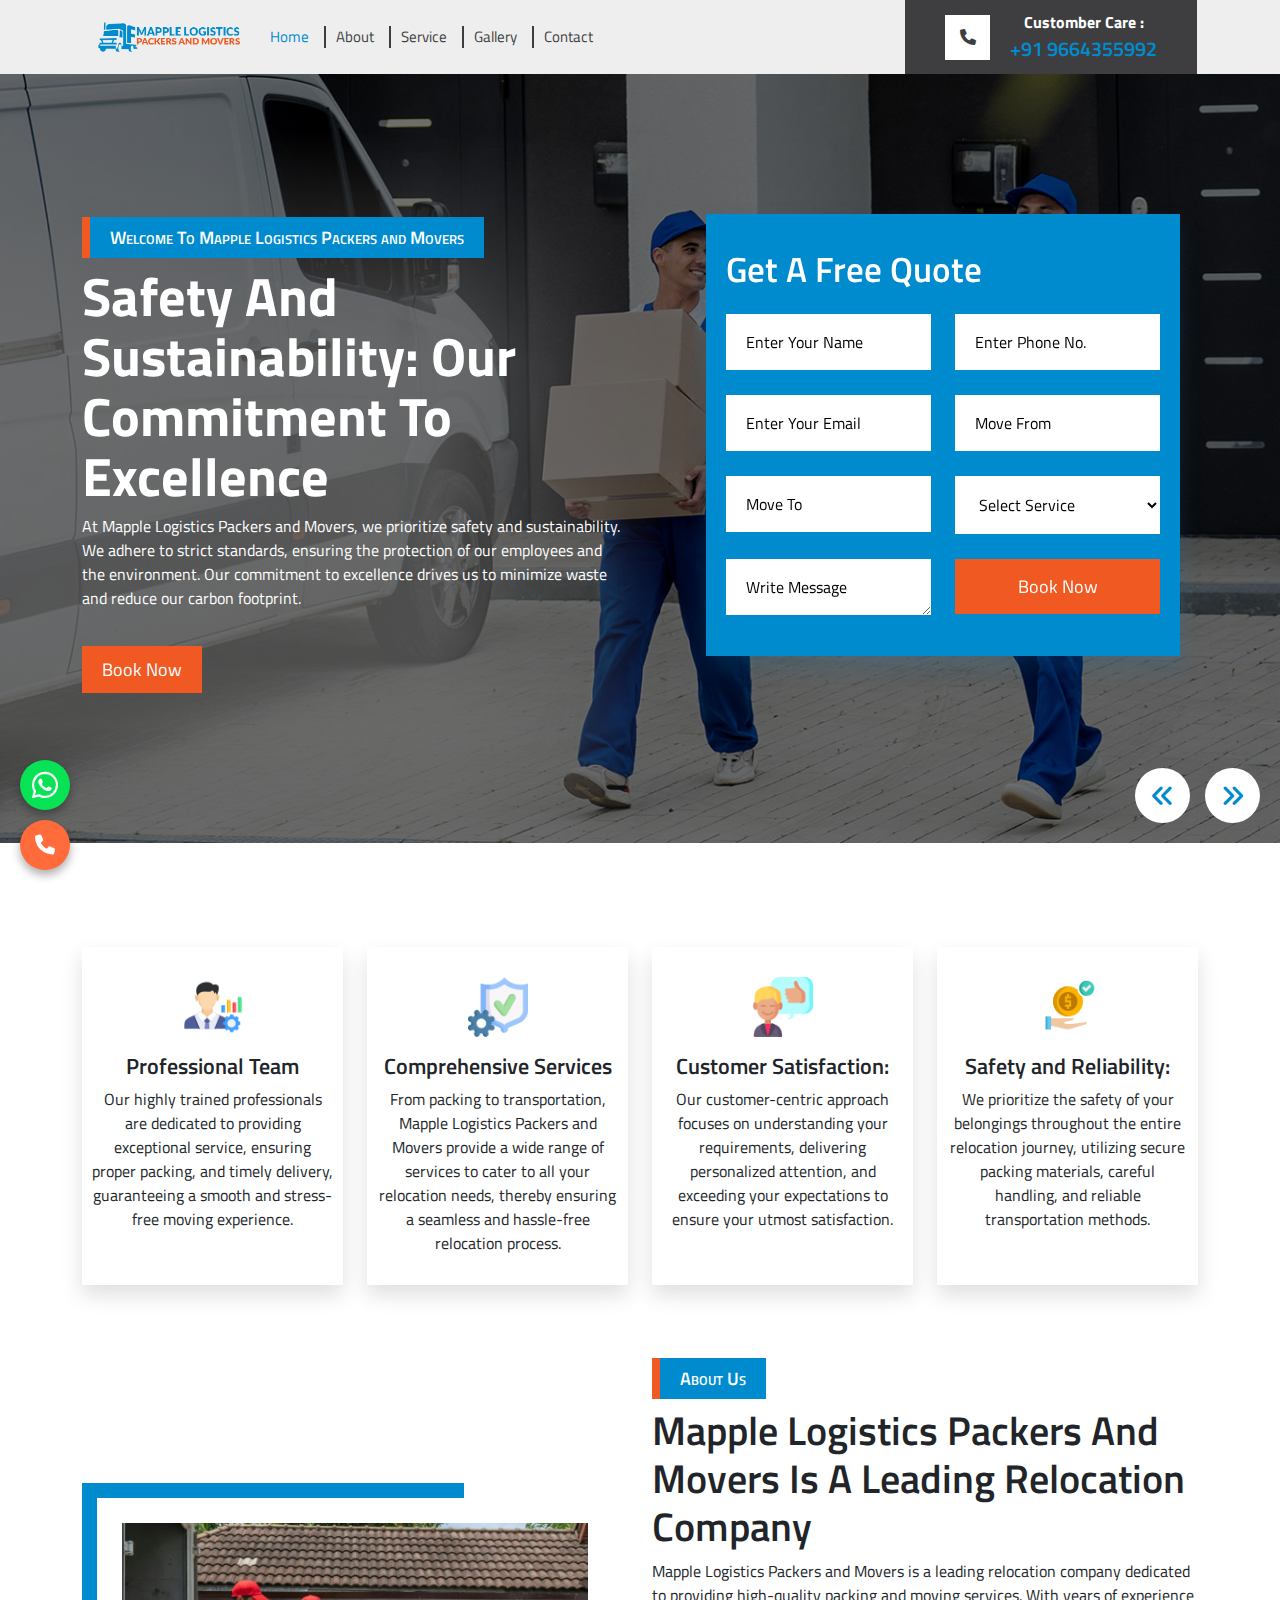
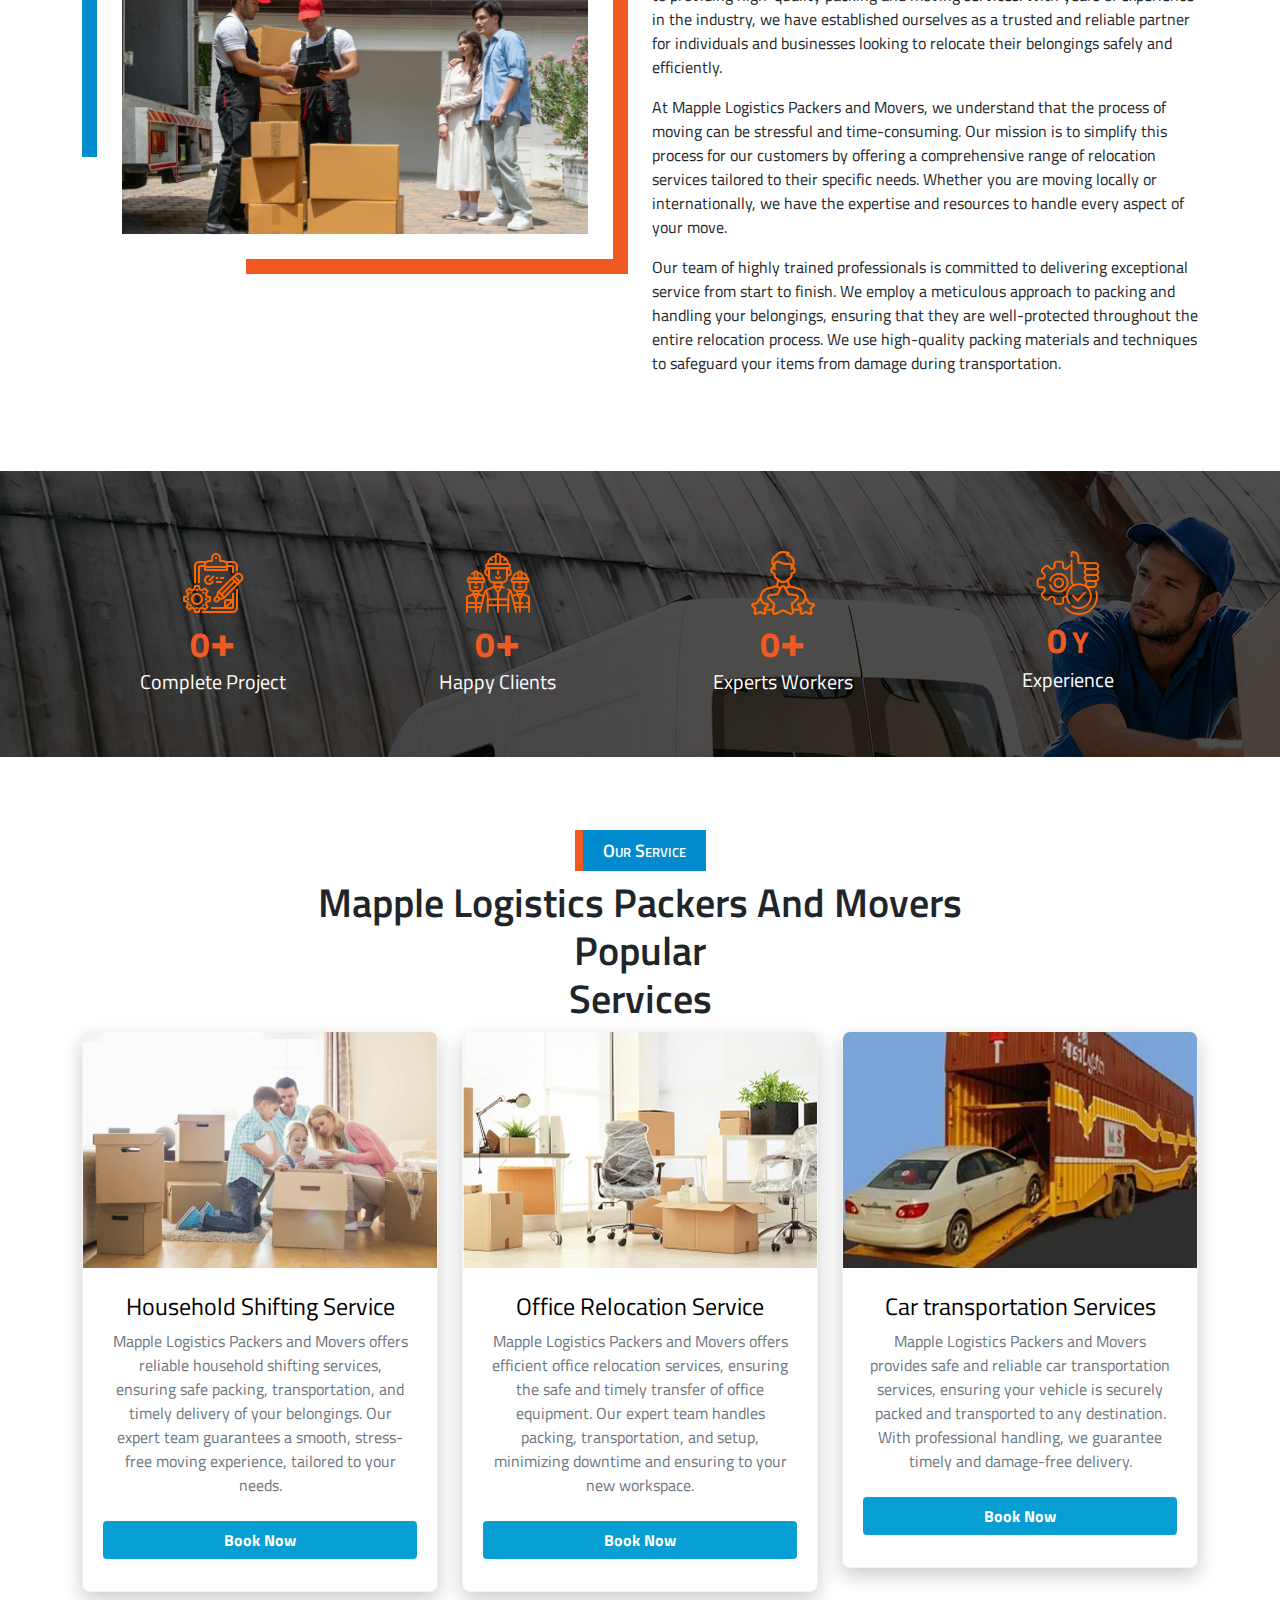
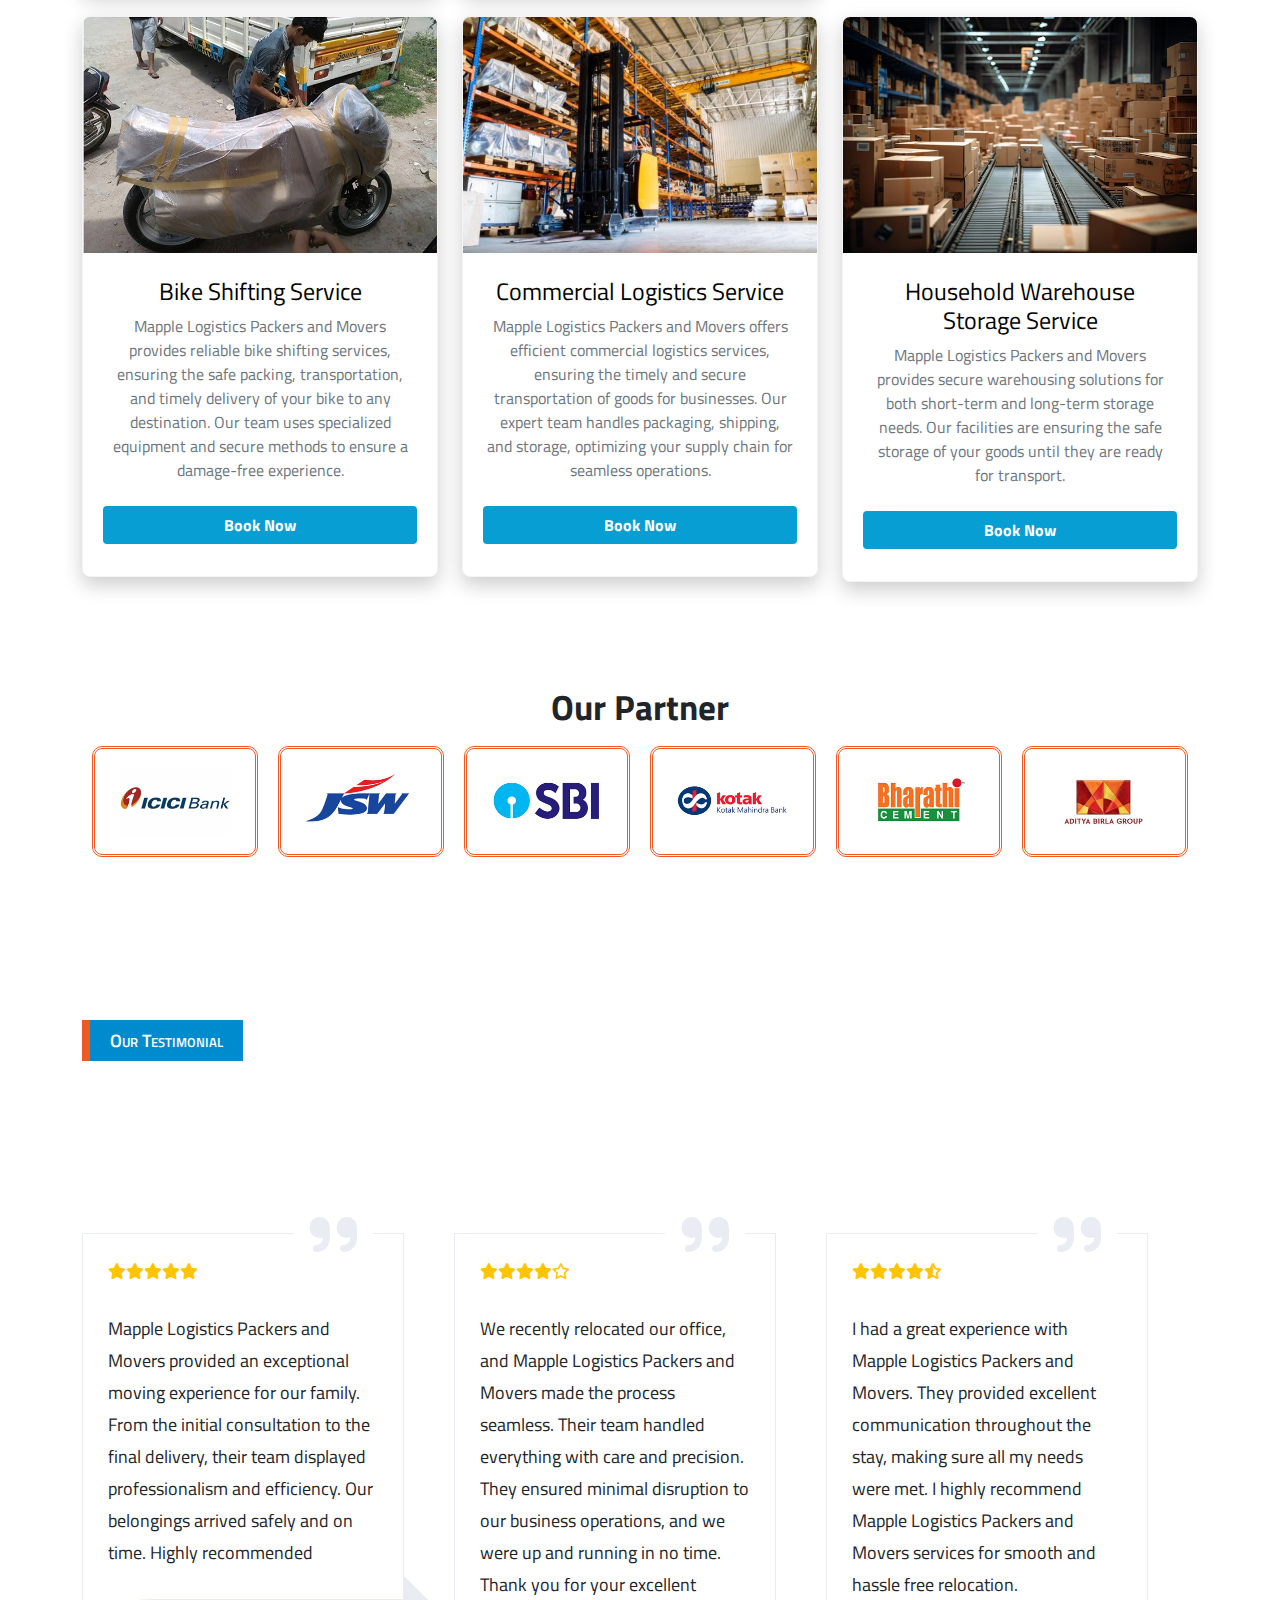
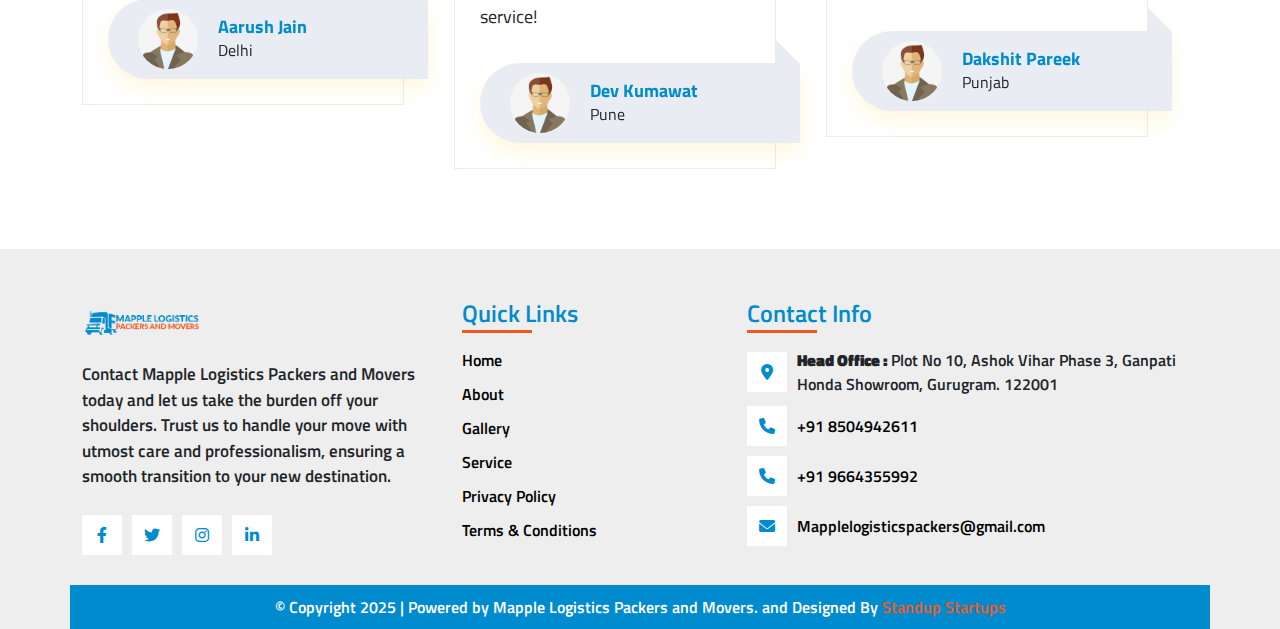
<file: index.html>
<!DOCTYPE html>
<html lang="en">
<head>
    <meta charset="UTF-8">
    <meta name="viewport" content="width=device-width, initial-scale=1.0">
    <link rel="stylesheet" href="assets/css/all.min.css">
    <link rel="stylesheet" href="assets/css/bootstrap.css">
    <link rel="stylesheet" href="assets/css/slick.css">
    <link rel="preconnect" href="https://fonts.googleapis.com">
    <link rel="preconnect" href="https://fonts.gstatic.com" crossorigin>
    <link href="https://fonts.googleapis.com/css2?family=Titillium+Web:wght@200;300;400;600;700;900&display=swap" rel="stylesheet">
    <link rel="stylesheet" href="assets/css/style.css">
    <title>Mapple Logistics Packers and Movers</title>
</head>
<body>
    
    <!-- ===header-section-start=== -->

    <header>
        <div class="menu">
            <div class="container">
                <nav class="navbar navbar-expand-lg navbar-light ">
                    <div class="container-fluid">
                        <a class="navbar-brand" href="index.html"><img src="assets/images/logo.png" alt=""></a>
                        <button class="navbar-toggler" type="button" data-bs-toggle="collapse"
                            data-bs-target="#navbarSupportedContent" aria-controls="navbarSupportedContent"
                            aria-expanded="false" aria-label="Toggle navigation">
                            <span class="navbar-toggler-icon"></span>
                        </button>
                        <div class="collapse navbar-collapse  " id="navbarSupportedContent">
                            <ul class="navbar-nav me-auto mb-2 mb-lg-0">
                                <li class="nav-item">
                                    <a class="nav-link active" aria-current="page" href="index.html">Home</a>
                                </li>
                                <li class="nav-item">
                                    <a class="nav-link" href="about.html">About</a>
                                </li>
                                <li class="nav-item">
                                    <a class="nav-link" href="service.html"> Service</a>
                                </li>
                             
                                <li class="nav-item">
                                    <a class="nav-link" href="gallery.html"> Gallery</a>
                                </li>
                                <li class="nav-item">
                                    <a class="nav-link" href="contact.html">Contact</a>
                                </li>
                            </ul>
                            <div class="book">
                                <a href="tel:+91 9664355992"><i class="fa-solid fa-phone"></i>
                                    <div class="tell">
                                        <b>Customber Care : </b><br>
                                        <span>+91 9664355992</span>
                                    </div>
                                </a>
                            </div>
                        </div>
                    </div>
                </nav>
            </div>
        </div>
    </header>

    <!-- ===header-section-End=== -->

    <!-- ===Hero-Section-Start=== -->

    <section class="hero-section">
        <div class="form-box">
            <h2>Get A Free Quote</h2>
            <form action="send.php" method="post">
                <div class="row">
                    <div class="col-md-6">
                        <div class="f-group">
                            <input type="text" placeholder="Enter Your Name" name="name">
                        </div>
                    </div>
                    <div class="col-md-6">
                        <div class="f-group">
                            <input type="number" placeholder="Enter Phone No." name="phone">
                        </div>
                    </div>
                    <div class="col-md-6">
                        <div class="f-group">
                            <input type="text" placeholder="Enter Your Email" name="email">
                        </div>
                    </div>
                    <div class="col-md-6">
                        <div class="f-group">
                            <input type="text" placeholder="Move From" name="movefrom">
                        </div>
                    </div>
                    <div class="col-md-6">
                        <div class="f-group">
                            <input type="text" placeholder="Move To" name="moveto">
                        </div>
                    </div>
                    <div class="col-md-6">
                        <div class="f-group">
                            <select name="service">
                                <option value="Select Service">Select Service</option>
                                <option value="Household Shifting">Household Shifting</option>
                                <option value="Corporate Relocation">Corporate Relocation</option>
                                <option value="Domestic Relocation">Domestic Relocation</option>
                                <option value="Warehousing Service">Warehousing Service</option>
                                <option value="Loading And Unloading ">Loading And Unloading </option>
                                <option value="Vehicle Transportation">Vehicle Transportation</option>
                            </select>
                        </div>
                    </div>
                </div>
                <div class="row align-items-center">
                    <div class=" col-md-6">
                        <div class="f-group">
                            <textarea name="msg" cols="30" rows="1" placeholder="Write Message" name="message"></textarea>
                        </div>
                    </div>
                    <div class="col-md-6">
                        <div class="f-group" style="text-align: right;">
                            <button class="sec-btn" type="submit" name="submit" ><span>Book Now</span></button>
                        </div>
                    </div>
                </div>
            </form>
        </div>
        <div class="hero-slider">
            <div class="hero-slide">
                <div class="container">
                    <div class="row align-items-center">
                        <div class="col-lg-6">
                            <div class="hero-item">
                                <span class="under">Welcome To Mapple Logistics Packers and Movers</span>
                                <h2>Safety and Sustainability: Our Commitment to Excellence</h2>
                                <p>At Mapple Logistics Packers and Movers, we prioritize safety and sustainability. We adhere to strict standards, ensuring the protection of our employees and the environment. Our commitment to excellence drives us to minimize waste and reduce our carbon footprint.</p>
                                <a href="contact.html" class="sec-btn"><span>Book Now</span></a>
                            </div>
                        </div>
                        <div class="col-lg-6">
                            
                        </div>
                    </div>
                </div>
            </div>
            <div class="hero-slide hero-slide2">
                <div class="container">
                    <div class="row align-items-center">
                        <div class="col-lg-6">
                            <div class="hero-item">
                                <span class="under">Welcome To Mapple Logistics Packers and Movers</span>
                                <h2>Customer-Centric Approach for a Hassle-Free Move</h2>
                                <p>At Mapple Logistics Packers and Movers, we take a customer-centric approach to make your move hassle-free. Our dedicated team provides personalized attention, open communication, and regular updates, ensuring your satisfaction and a smooth relocation experience.</p>
                                <a href="contact.html" class="sec-btn"><span>Book Now</span></a>
                            </div>
                        </div>
                        <div class="col-lg-6"></div>
                    </div>
                </div>
            </div>
        </div>
    </section>

    <!-- ===Hero-Section-End=== -->

    <!-- ====feature-section-start==== -->

    <section class="feature-section p-100">
        <div class="container">
            <div class="row ">
                <div class="col-lg-3 col-md-6 mt-4">
                    <div class="fea-box">
                        <div class="icon">
                            <img src="assets/images/fea1.png" alt="">
                        </div>
                        <h4>Professional Team</h4>
                        <p>Our highly trained professionals are dedicated to providing exceptional service, ensuring proper packing, and timely delivery, guaranteeing a smooth and stress-free moving experience.</p>
                    </div>
                </div>
                <div class="col-lg-3 col-md-6 mt-4">
                    <div class="fea-box">
                        <div class="icon">
                            <img src="assets/images/fea2.png" alt="">
                        </div>
                        <h4>Comprehensive Services</h4>
                        <p>From packing to transportation, Mapple Logistics Packers and Movers provide a wide range of services to cater to all your relocation needs, thereby ensuring a seamless and hassle-free relocation process.</p>
                    </div>
                </div>
                <div class="col-lg-3 col-md-6 mt-4">
                    <div class="fea-box">
                        <div class="icon">
                            <img src="assets/images/fea3.png" alt="">
                        </div>
                        <h4>Customer Satisfaction:</h4>
                        <p>Our customer-centric approach focuses on understanding your requirements, delivering personalized attention, and exceeding your expectations to ensure your utmost satisfaction.</p>
                    </div>
                </div>
                <div class="col-lg-3 col-md-6 mt-4">
                    <div class="fea-box">
                        <div class="icon">
                            <img src="assets/images/fea4.png" alt="">
                        </div>
                        <h4>Safety and Reliability:</h4>
                        <p>We prioritize the safety of your belongings throughout the entire relocation journey, utilizing secure packing materials, careful handling, and reliable transportation methods.</p>
                    </div>
                </div>
            </div>
        </div>
    </section>

    <!-- ====feature-section-end==== -->

    <!-- ===About-Section-Start=== -->

    <section class="about-section">
        <div class="container">
            <div class="row align-items-center">
                <div class="col-lg-6">
                    <div class="as-img">
                        <img src="assets/images/about.jpg" alt="">
                    </div>
                </div>
                <div class="col-lg-6">
                    <div class="as-content">
                        <span class="under">About Us</span>
                        <h2>Mapple Logistics Packers and Movers is a leading relocation company</h2>
                        <p>
                            Mapple Logistics Packers and Movers is a leading relocation company dedicated to providing high-quality packing and moving services. With years of experience in the industry, we have established ourselves as a trusted and reliable partner for individuals and businesses looking to relocate their belongings safely and efficiently.</p>
                            <p>At Mapple Logistics Packers and Movers, we understand that the process of moving can be stressful and time-consuming. Our mission is to simplify this process for our customers by offering a comprehensive range of relocation services tailored to their specific needs. Whether you are moving locally or internationally, we have the expertise and resources to handle every aspect of your move.</p>
                            <p>Our team of highly trained professionals is committed to delivering exceptional service from start to finish. We employ a meticulous approach to packing and handling your belongings, ensuring that they are well-protected throughout the entire relocation process. We use high-quality packing materials and techniques to safeguard your items from damage during transportation.</p>
                    </div>
                </div>
            </div>
        </div>
    </section>

    <!-- ===About-Section-End=== -->

    <!-- -------counter-section-start-------- -->

<section class="counter-section">
    <div class="container">
        <div class="row" id="counter">
            <div class="col-lg-3 col-6 ">
                <div class="cont-box">
                    <div class="icon">
                        <img src="assets/images/count3.png" alt="">
                    </div>
                    <h2 class="counter-value" data-count="1122">0</h2>
                    <p>Complete Project</p>
                </div>
            </div>
            <div class="col-lg-3 col-6">
                <div class="cont-box">
                    <div class="icon">
                        <img src="assets/images/count2.png" alt="">
                    </div>
                    <h2 class="counter-value" data-count="924">0</h2>
                    <p>Happy Clients</p>
                </div>
            </div>
            <div class="col-lg-3 col-6">
                <div class="cont-box">
                    <div class="icon">
                        <img src="assets/images/count1.png" alt="">
                    </div>
                    <h2 class="counter-value" data-count="36">0</h2>
                    <p>Experts Workers</p>
                </div>
            </div>
            <div class="col-lg-3 col-6">
                <div class="cont-box count-box2">
                    <div class="icon">
                        <img src="assets/images/count4.png" alt="">
                    </div>
                    <h2 class="counter-value" data-count="9">0</h2>
                    <p>Experience</p>
                </div>
            </div>
        </div>
    </div>
</section>

<!-- -------counter-section-end---------- -->

     <!-- ====Service-Section-Start==== -->

     <section class="service-section m-100">
        <div class="container">
            <div class="row justify-content-center">
                <div class="col-lg-8">
                    <div class="ser-head">
                        <span class="under">Our Service</span>
                        <h2>Mapple Logistics Packers and Movers  Popular <br> Services</h2>
                    </div>
                </div>
            </div>
            <div class="row text-center ">
                <div class="col-lg-4 mb-4">
                    <div class="ser_Card">
                        <div class="img-container">
                            <img src="assets/images/serv-5.jpg" width="100%" alt="">
                        </div>
                        <div class="p-4">
                            <h4 class="ser_Card-title">Household Shifting Service </h4>
                            <p class="text-muted">Mapple Logistics Packers and Movers  offers reliable household shifting
                                services, ensuring safe packing, transportation, and timely delivery of your belongings. Our
                                expert team guarantees a smooth, stress-free moving experience, tailored to your needs.</p>
                                <div class="row p-2">
                                    <a class="Book-link btn" href="tel:+91 9664355992"
                                    target="_blank">
                                    <p class="p-0 m-0">Book Now</p>
                                </a>
                                   </div>
                        </div>
                    </div>
    
                </div>
                <div class="col-lg-4 mb-4">
                    <div class="ser_Card">
                        <div class="img-container">
                            <img src="assets/images/ser-3.jpg" width="100%" alt="">
                        </div>
                        <div class="p-4">
                            <h4 class="ser_Card-title">Office Relocation Service</h4>
                            <p class="text-muted">
    
                                Mapple Logistics Packers and Movers  offers efficient office relocation services, ensuring the
                                safe and timely transfer of office equipment. Our expert team
                                handles packing, transportation, and setup, minimizing downtime and ensuring  to your new workspace.</p>
                                <div class="row p-2">
                                    <a class="Book-link btn" href="tel:+91 9664355992"
                                    target="_blank">
                                    <p class="p-0 m-0">Book Now</p>
                                </a>
                                   </div>
                        </div>
                    </div>
    
                </div>
               
              
                <div class="col-lg-4 mb-4">
                    <div class="ser_Card">
                        <div class="img-container">
                            <img src="assets/images/cartra.jpg" width="100%" alt="">
                        </div>
                        <div class="p-4">
                            <h4 class="ser_Card-title">Car transportation Services</h4>
                            <p class="text-muted">Mapple Logistics Packers and Movers  provides safe and reliable car
                                transportation services, ensuring your vehicle is securely packed and transported to any
                                destination. With professional handling, we guarantee timely and damage-free delivery.</p>
                                <div class="row p-2">
                                    <a class="Book-link btn" href="tel:+91 9664355992"
                                    target="_blank">
                                    <p class="p-0 m-0">Book Now</p>
                                </a>
                                   </div>
                        </div>
                    </div>
    
                </div>
                <div class="col-lg-4 mb-4">
                    <div class="ser_Card">
                        <div class="img-container">
                            <img src="assets/images/ser-1.jpg" width="100%" alt="">
                        </div>
                        <div class="p-4">
                            <h4 class="ser_Card-title">Bike Shifting Service </h4>
                            <p class="text-muted">
                                Mapple Logistics Packers and Movers  provides reliable bike shifting services, ensuring the safe
                                packing, transportation, and timely delivery of your bike to any destination. Our team uses
                                specialized equipment and secure methods to ensure a damage-free experience.
                            </p>
                            <div class="row p-2">
                                <a class="Book-link btn" href="tel:+91 9664355992"
                                target="_blank">
                                <p class="p-0 m-0">Book Now</p>
                            </a>
                               </div>
                        </div>
                    </div>
    
                </div>
                <div class="col-lg-4 mb-4">
                    <div class="ser_Card">
                        <div class="img-container">
                            <img src="assets/images/serv-7.jpg" width="100%" alt="">
                        </div>
                        <div class="p-4">
                            <h4 class="ser_Card-title">Commercial Logistics Service</h4>
                            <p class="text-muted">Mapple Logistics Packers and Movers  offers efficient commercial logistics
                                services, ensuring the timely and secure transportation of goods for businesses. Our expert
                                team handles packaging, shipping, and storage, optimizing your supply chain for seamless
                                operations.</p>
                                <div class="row p-2">
                                    <a class="Book-link btn" href="tel:+91 9664355992"
                                    target="_blank">
                                    <p class="p-0 m-0">Book Now</p>
                                </a>
                                   </div>
                        </div>
                    </div>
    
                </div>
             
                <div class="col-lg-4 mb-4">
                    <div class="ser_Card">
                        <div class="img-container">
                            <img src="assets/images/serv-4.avif" width="100%" alt="">
                        </div>
                        <div class="p-4">
                            <h4 class="ser_Card-title">Household Warehouse Storage Service</h4>
                            <p class="text-muted">
                                Mapple Logistics Packers and Movers  provides secure warehousing solutions for both short-term
                                and long-term storage needs. Our facilities are 
                                ensuring the safe storage of your goods until they are ready for transport.</p>
                           <div class="row p-2">
                            <a class="Book-link btn" href="tel:+91 9664355992"
                            target="_blank">
                            <p class="p-0 m-0">Book Now</p>
                        </a>
                           </div>
    
                        </div>
                    </div>
    
                </div>
              
            </div>
        </div>
    </section>

    <!-- ====Service-Section-End==== -->

    <!-- ===Brand-Section-Start=== -->

<section class="brand-section m-100">
    <div class="container">
        <h3>Our Partner</h3>
        <div class="brand-slider">
            <div class="brand-box">
                <img src="assets/images/clients1.gif" alt="">
            </div>
            <div class="brand-box">
                <img src="assets/images/clients4.gif" alt="">
            </div>
            <div class="brand-box">
                <img src="assets/images/clients6.gif" alt="">
              </div>
             <div class="brand-box">
                  <img src="assets/images/clients9.gif" alt="">
             </div>
            <div class="brand-box">
                <img src="assets/images/clients10.gif" alt="">
            </div>
            <div class="brand-box">
                <img src="assets/images/clients11.gif" alt="">
            </div>
            <div class="brand-box">
                <img src="assets/images/clients14.gif" alt="">
            </div>
            <div class="brand-box">
                <img src="assets/images/clients18.gif" alt="">
            </div>
        </div>
    </div>
  </section>
  
  <!-- ===Brand-Section-End=== -->

 <div class="what">
  <a href=" https://wa.me/919664355992" target="_blank">
     <i class="fa-brands fa-whatsapp"></i>
  </a>
  <a href="tel:+91 9664355992" style="background-color:#ff6b3b;">
     <i class="fa-solid fa-phone"></i>
  </a>
 </div>

  <!-- ===testimonial-section-start=== -->

<section class="testimonial-section p-100">
    <div class="container">
        <div class="row align-items-center justify-content-between">
            <div class="col-lg-6">
                <div class="ch-title">
                    <span class="under">Our Testimonial</span>
                    <h2>Whats Our Clients Saying <br> About Us </h2>
                </div>
            </div>
            <div class="col-lg-5">
                <div class="ch-text">
                    <p>
                        Mapple Logistics Packers and Movers take pride in the positive feedback we receive from our valued clients. Here are some testimonials highlighting their experience with us:</p>
                </div>
            </div>
        </div>
        <div class="tes-slider">
            <div class="tes-box">
                <div class="tes-quote">
                    <i class="fa-solid fa-quote-right"></i>
                </div>
                <div class="ratting">
                    <i class="fa-solid fa-star"></i><i class="fa-solid fa-star"></i><i
                        class="fa-solid fa-star"></i><i class="fa-solid fa-star"></i><i
                        class="fa-solid fa-star"></i>
                </div>
                <p>Mapple Logistics Packers and Movers provided an exceptional moving experience for our family. From the initial consultation to the final delivery, their team displayed professionalism and efficiency. Our belongings arrived safely and on time. Highly recommended</p>
                <div class="tes-info">
                    <div class="tes-img">
                        <img src="assets/images/tes.jpg" alt="">
                    </div>
                    <div class="text">
                        <h6><b>Aarush Jain</b></h6>
                        <span>Delhi</span>
                    </div>
                </div>
            </div>
            <div class="tes-box">
                <div class="tes-quote">
                    <i class="fa-solid fa-quote-right"></i>
                </div>
                <div class="ratting">
                    <i class="fa-solid fa-star"></i><i class="fa-solid fa-star"></i><i
                        class="fa-solid fa-star"></i><i class="fa-solid fa-star"></i><i
                        class="fa-regular fa-star"></i>
                </div>
                <p>We recently relocated our office, and Mapple Logistics Packers and Movers made the process seamless. Their team handled everything with care and precision. They ensured minimal disruption to our business operations, and we were up and running in no time. Thank you for your excellent service!</p>
                <div class="tes-info">
                    <div class="tes-img">
                        <img src="assets/images/tes.jpg" alt="">
                    </div>
                    <div class="text">
                        <h6><b>Dev Kumawat</b></h6>
                        <span>Pune</span>
                    </div>
                </div>
            </div>
            <div class="tes-box">
                <div class="tes-quote">
                    <i class="fa-solid fa-quote-right"></i>
                </div>
                <div class="ratting">
                    <i class="fa-solid fa-star"></i><i class="fa-solid fa-star"></i><i
                        class="fa-solid fa-star"></i><i class="fa-solid fa-star"></i><i
                        class="fa-solid fa-star-half-stroke"></i>
                </div>
                <p>I had a great experience with Mapple Logistics Packers and Movers. They provided excellent communication throughout the stay, making sure all my needs were met. I highly recommend Mapple Logistics Packers and Movers services for smooth and hassle free relocation.</p>
                <div class="tes-info">
                    <div class="tes-img">
                        <img src="assets/images/tes.jpg" alt="">
                    </div>
                    <div class="text">
                        <h6><b>Dakshit Pareek</b></h6>
                        <span>Punjab</span>
                    </div>
                </div>
            </div>
            <div class="tes-box">
                <div class="tes-quote">
                    <i class="fa-solid fa-quote-right"></i>
                </div>
                <div class="ratting">
                    <i class="fa-solid fa-star"></i><i class="fa-solid fa-star"></i><i
                        class="fa-solid fa-star"></i><i class="fa-solid fa-star"></i><i
                        class="fa-solid fa-star-half-stroke"></i>
                </div>
                <p>I hired Mapple Logistics Packers and Movers for my domestic relocation. The team was punctual, friendly and handled all my belongings with utmost care. They made the whole process stress-free, and I would definitely choose them again for my future moves.</p>
                <div class="tes-info">
                    <div class="tes-img">
                        <img src="assets/images/tes.jpg" alt="">
                    </div>
                    <div class="text">
                        <h6><b>Faraj Khan </b></h6>
                        <span>Lucknow</span>
                    </div>
                </div>
            </div>
        </div>
    </div>
</section>

<!-- ===testimonial-section-end=== -->

<!-- ===Footer-Section-Start=== -->

<footer class="footer-section">
        <div class="container">
            <div class="row">
                <div class="col-lg-4 col-md-7">
                    <div class="f-box">
                        <div class="f-logo">
                            <img src="assets/images/logo.png" alt="">
                        </div>
                        <p>Contact Mapple Logistics Packers and Movers today and let us take the burden off your shoulders. Trust us to handle your move with utmost care and professionalism, ensuring a smooth transition to your new destination.
                        </p>
                        <ul class="social-link">
                            <li><a href="#"><i class="fa-brands fa-facebook-f"></i></a></li>
                            <li><a href="#"><i class="fa-brands fa-twitter"></i></a></li>
                            <li><a href="#"><i class="fa-brands fa-instagram"></i></a></li>
                            <li><a href="#"><i class="fa-brands fa-linkedin-in"></i></a></li>
                        </ul>
                    </div>
                </div>
                <div class="col-lg-3 col-md-5">
                    <div class="f-box">
                        <h4>Quick Links</h4>
                        <ul>
                            <li><a href="index.html"><span>Home</span></a></li>
                            <li><a href="about.html"><span>About</span></a></li>
                            <li><a href="gallery.html"><span>Gallery</span></a></li>
                            <li><a href="service.html"><span>Service</span></a></li>
                            <li><a href="pliocy.html"><span>Privacy Policy</span></a></li>
                            <li><a href="terms.html"><span>Terms & Conditions</span></a></li>
                        </ul>
                    </div>
                </div>
                <div class="col-lg-5">
                    <div class="f-box">
                        <h4>Contact Info</h4>
                        <ul>
                            <li><i class="fa-solid fa-location-dot"></i><span><b>Head Office : </b> Plot No 10, Ashok Vihar Phase 3, Ganpati Honda Showroom, Gurugram. 122001</span></li>
                            
                            <li><i class="fa-solid fa-phone"></i><a href="tel:+91  8504942611">+91  8504942611</a></li>
                            <li><i class="fa-solid fa-phone"></i><a href="tel:+91 9664355992">+91 9664355992</a></li>
                            <li><i class="fa-solid fa-envelope"></i><a
                                    href="mailto: Mapplelogisticspackers@gmail.com"> Mapplelogisticspackers@gmail.com   </a>
                            </li>
                            
                        </ul>
                    </div>
                </div>
                
            </div>
            <div class="row">
                <div class="copy-right">
                    <p>© Copyright 2025 | Powered by Mapple Logistics Packers and Movers. and Designed By <a
                            href="https://standupstartups.com/">Standup Startups</a></p>
                </div>
            </div>
        </div>
    </footer>

  <!-- ===Footer-Section-End=== -->
    
    <!-- ===Script-Section=== -->

    <script src="assets/js/jquery-3.6.0.js"></script>
    <script src="assets/js/bootstrap.js"></script>
    <script src="assets/js/slick.min.js"></script>
    <script src="assets/js/counter.js"></script>
    <script src="assets/js/script.js"></script>

    <!-- ===Script-Section=== -->

</body>
</html>
</file>
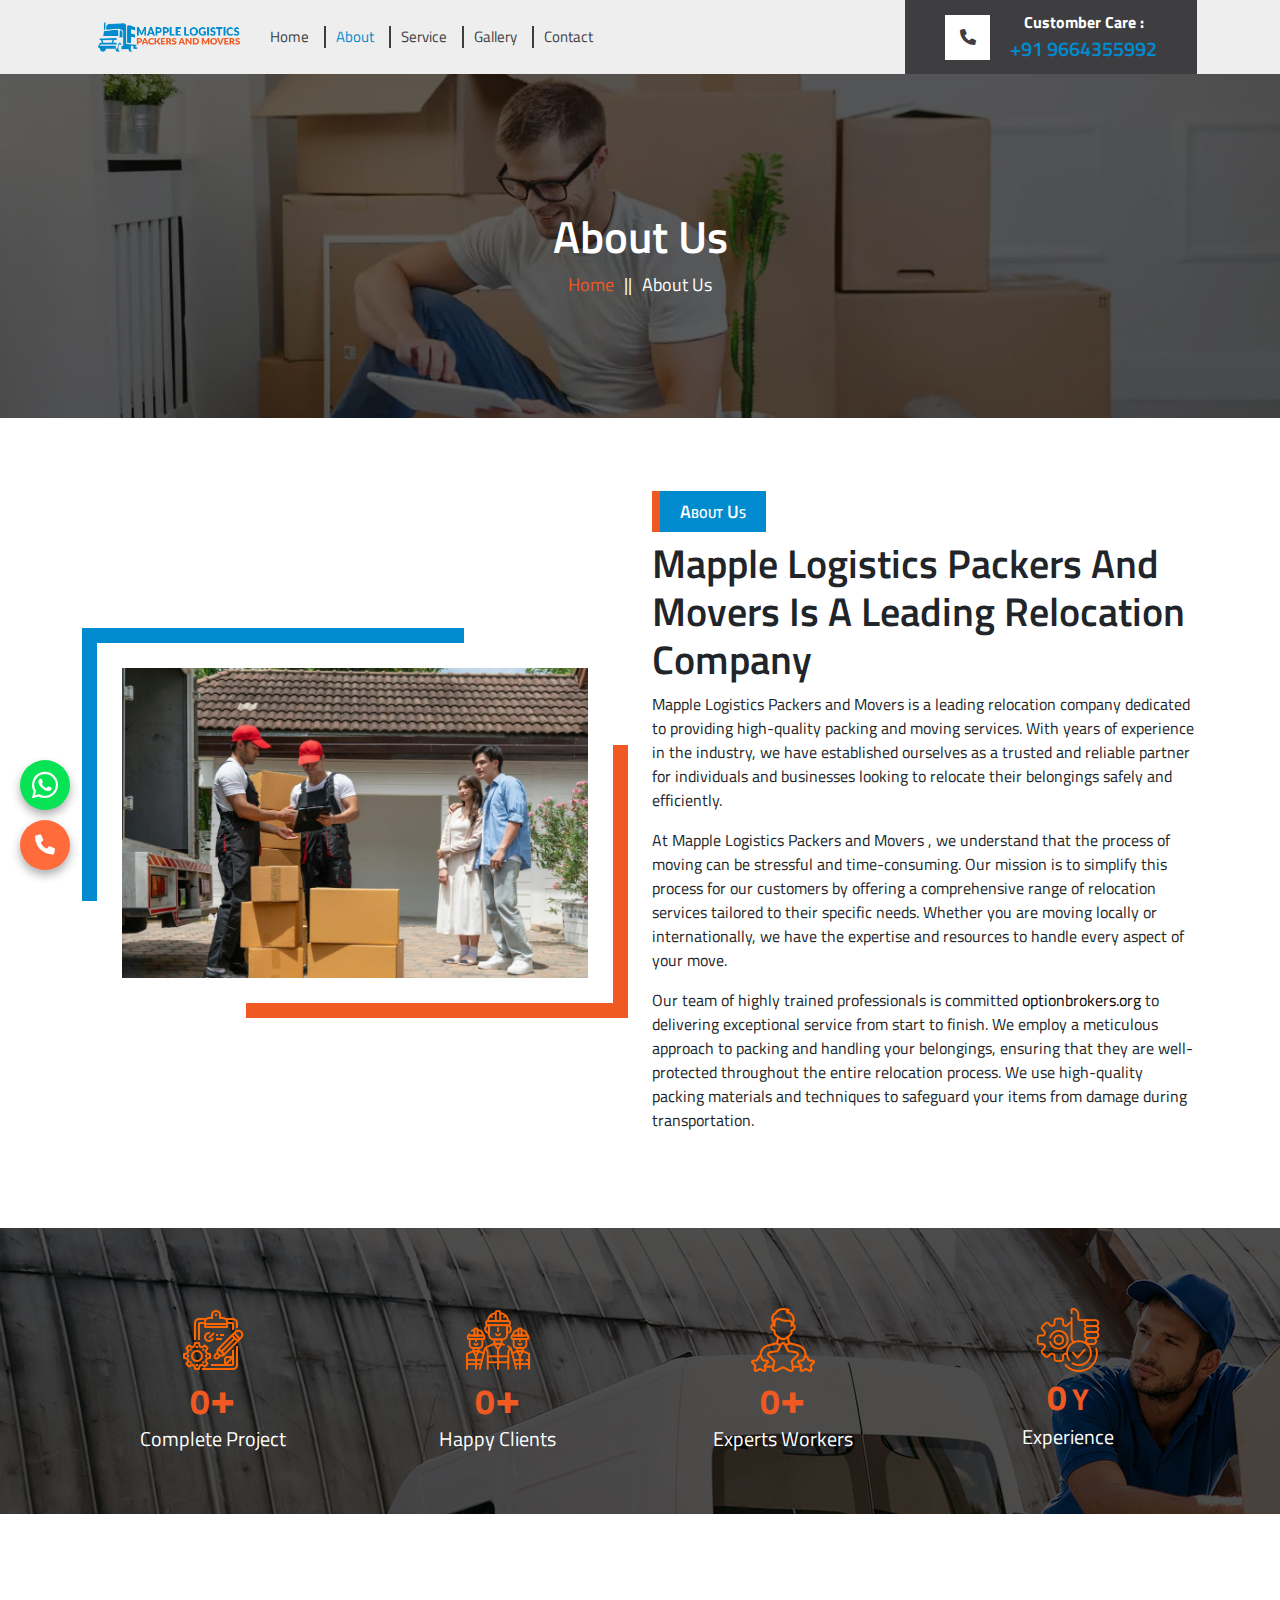
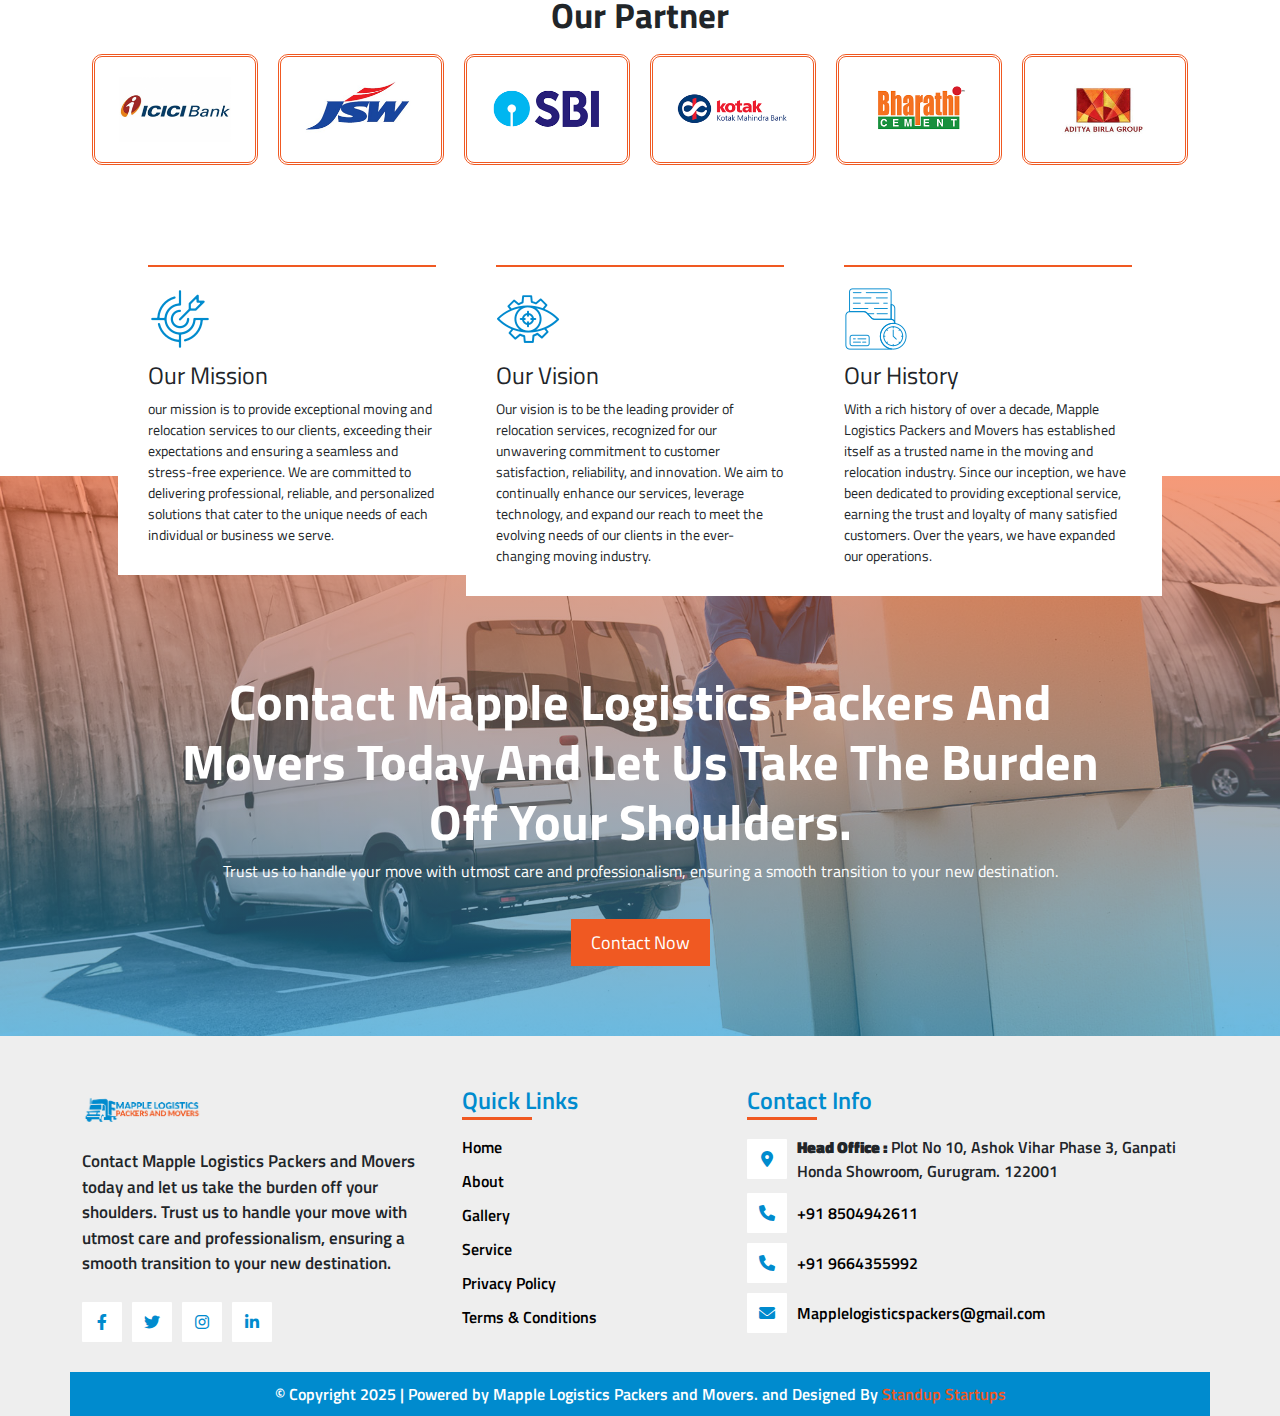
<file: about.html>
<!DOCTYPE html>
<html lang="en">
<head>
    <meta charset="UTF-8">
    <meta name="viewport" content="width=device-width, initial-scale=1.0">
    <link rel="stylesheet" href="assets/css/all.min.css">
    <link rel="stylesheet" href="assets/css/bootstrap.css">
    <link rel="stylesheet" href="assets/css/slick.css">
    <link rel="preconnect" href="https://fonts.googleapis.com">
    <link rel="preconnect" href="https://fonts.gstatic.com" crossorigin>
    <link href="https://fonts.googleapis.com/css2?family=Titillium+Web:wght@200;300;400;600;700;900&display=swap" rel="stylesheet">
    <link rel="stylesheet" href="assets/css/style.css">
    <title>About || Mapple Logistics Packers and Movers </title>
</head>
<body>
     <!-- ===header-section-start=== -->

     <header>
        <div class="menu">
            <div class="container">
                <nav class="navbar navbar-expand-lg navbar-light ">
                    <div class="container-fluid">
                        <a class="navbar-brand" href="index.html"><img src="assets/images/logo.png" alt=""></a>
                        <button class="navbar-toggler" type="button" data-bs-toggle="collapse"
                            data-bs-target="#navbarSupportedContent" aria-controls="navbarSupportedContent"
                            aria-expanded="false" aria-label="Toggle navigation">
                            <span class="navbar-toggler-icon"></span>
                        </button>
                        <div class="collapse navbar-collapse  " id="navbarSupportedContent">
                            <ul class="navbar-nav me-auto mb-2 mb-lg-0">
                                <li class="nav-item">
                                    <a class="nav-link " aria-current="page" href="index.html">Home</a>
                                </li>
                                <li class="nav-item">
                                    <a class="nav-link active" href="about.html">About</a>
                                </li>
                                <li class="nav-item">
                                    <a class="nav-link" href="service.html"> Service</a>
                                </li>
                             
                                <li class="nav-item">
                                    <a class="nav-link" href="gallery.html"> Gallery</a>
                                </li>
                                <li class="nav-item">
                                    <a class="nav-link" href="contact.html">Contact</a>
                                </li>
                            </ul>
                            <div class="book">
                                <a href="tel:+91 9664355992"><i class="fa-solid fa-phone"></i>
                                    <div class="tell">
                                        <b>Customber Care : </b><br>
                                        <span>+91 9664355992</span>
                                    </div>
                                </a>
                            </div>
                        </div>
                    </div>
                </nav>
            </div>
        </div>
    </header>

    <!-- ===header-section-end=== -->
    
    <div class="what">
        <a href=" https://wa.me/919664355992" target="_blank">
           <i class="fa-brands fa-whatsapp"></i>
        </a>
        <a href="tel:+91 9664355992" style="background-color:#ff6b3b;">
           <i class="fa-solid fa-phone"></i>
        </a>
       </div>
    <!-- ===Banner-Section-Start=== -->

    <section class="banner-section m-100">
        <div class="container">
            <div class="row justify-content-center">
                <div class="col-lg-8">
                    <div class="banner-title">
                        <h2>About Us</h2>
                        <ul>
                            <li><a href="index.html">Home</a></li>
                            <li><a href="#">||</a></li>
                            <li><a href="about.html">About Us</a></li>
                        </ul>
                    </div>
                </div>
            </div>
        </div>
    </section>

    <!-- ===Banner-Section-End=== -->

    <!-- ===About-Section-Start=== -->

    <section class="about-section">
        <div class="container">
            <div class="row align-items-center">
                <div class="col-lg-6">
                    <div class="as-img">
                        <img src="assets/images/about.jpg" alt="">
                    </div>
                </div>
                <div class="col-lg-6">
                    <div class="as-content">
                        <span class="under">About Us</span>
                        <h2>Mapple Logistics Packers and Movers  is a leading relocation company</h2>
                        <p>
                            Mapple Logistics Packers and Movers  is a leading relocation company dedicated to providing high-quality packing and moving services. With years of experience in the industry, we have established ourselves as a trusted and reliable partner for individuals and businesses looking to relocate their belongings safely and efficiently.</p>
                            <p>At Mapple Logistics Packers and Movers , we understand that the process of moving can be stressful and time-consuming. Our mission is to simplify this process for our customers by offering a comprehensive range of relocation services tailored to their specific needs. Whether you are moving locally or internationally, we have the expertise and resources to handle every aspect of your move.</p>
                            <p>Our team of highly trained professionals is committed <a href="https://optionbrokers.org/">optionbrokers.org</a> to delivering exceptional service from start to finish. We employ a meticulous approach to packing and handling your belongings, ensuring that they are well-protected throughout the entire relocation process. We use high-quality packing materials and techniques to safeguard your items from damage during transportation.</p>
                    </div>
                </div>
            </div>
        </div>
    </section>

    <!-- ===About-Section-End=== -->

    <!-- ===counter-section-start=== -->

<section class="counter-section">
    <div class="container">
        <div class="row" id="counter">
            <div class="col-lg-3 col-6 ">
                <div class="cont-box">
                    <div class="icon">
                        <img src="assets/images/count3.png" alt="">
                    </div>
                    <h2 class="counter-value" data-count="1122">0</h2>
                    <p>Complete Project</p>
                </div>
            </div>
            <div class="col-lg-3 col-6">
                <div class="cont-box">
                    <div class="icon">
                        <img src="assets/images/count2.png" alt="">
                    </div>
                    <h2 class="counter-value" data-count="924">0</h2>
                    <p>Happy Clients</p>
                </div>
            </div>
            <div class="col-lg-3 col-6">
                <div class="cont-box">
                    <div class="icon">
                        <img src="assets/images/count1.png" alt="">
                    </div>
                    <h2 class="counter-value" data-count="36">0</h2>
                    <p>Experts Workers</p>
                </div>
            </div>
            <div class="col-lg-3 col-6">
                <div class="cont-box count-box2">
                    <div class="icon">
                        <img src="assets/images/count4.png" alt="">
                    </div>
                    <h2 class="counter-value" data-count="9">0</h2>
                    <p>Experience</p>
                </div>
            </div>
        </div>
    </div>
</section>

<!-- ===counter-section-end=== -->

<!-- ===Brand-Section-Start=== -->

<section class="brand-section m-100">
    <div class="container">
        <h3>Our Partner</h3>
        <div class="brand-slider">
            <div class="brand-box">
                <img src="assets/images/clients1.gif" alt="">
            </div>
            <div class="brand-box">
                <img src="assets/images/clients4.gif" alt="">
            </div>
            <div class="brand-box">
                <img src="assets/images/clients6.gif" alt="">
              </div>
             <div class="brand-box">
                  <img src="assets/images/clients9.gif" alt="">
             </div>
            <div class="brand-box">
                <img src="assets/images/clients10.gif" alt="">
            </div>
            <div class="brand-box">
                <img src="assets/images/clients11.gif" alt="">
            </div>
            <div class="brand-box">
                <img src="assets/images/clients14.gif" alt="">
            </div>
            <div class="brand-box">
                <img src="assets/images/clients18.gif" alt="">
            </div>
        </div>
    </div>
  </section>
  
  <!-- ===Brand-Section-End=== -->


    <!-- ====choose-section-start==== -->

    <section class="choose-section">
        <div class="container">
            <div class="row justify-content-center">
                <div class="col-xl-11">
                    <div class="row">
                        <div class="col-lg-4 g-0 col-md-6">
                            <div class="ch-box">
                                <div class="ch-img">
                                    <img src="assets/images/ms1.png" alt="">
                                </div>
                                <h4>Our Mission</h4>
                                <p>our mission is to provide exceptional moving and relocation services to our clients, exceeding their expectations and ensuring a seamless and stress-free experience. We are committed to delivering professional, reliable, and personalized solutions that cater to the unique needs of each individual or business we serve.</p>
                            </div>
                        </div>
                        <div class="col-lg-4 col-md-6 g-0">
                            <div class="ch-box">
                                <div class="ch-img">
                                    <img src="assets/images/ms2.png" alt="">
                                </div>
                                <h4>Our Vision</h4>
                                <p>Our vision is to be the leading provider of relocation services, recognized for our unwavering commitment to customer satisfaction, reliability, and innovation. We aim to continually enhance our services, leverage technology, and expand our reach to meet the evolving needs of our clients in the ever-changing moving industry.</p>
                            </div>
                        </div>
                        <div class="col-lg-4 mt-4 mt-lg-0 g-0 col-md-6">
                            <div class="ch-box">
                                <div class="ch-img">
                                    <img src="assets/images/ms3.png" alt="">
                                </div>
                                <h4>Our History</h4>
                                <p>With a rich history of over a decade, Mapple Logistics Packers and Movers  has established itself as a trusted name in the moving and relocation industry. Since our inception, we have been dedicated to providing exceptional service, earning the trust and loyalty of many satisfied customers. Over the years, we have expanded our operations. </p>
                            </div>
                        </div>
                    </div>
                </div>
            </div>
        </div>
    </section>

    <!-- ====choose-section-end==== -->

    <!-- ====Cta-Section-Start==== -->

    <section class="cta-section">
        <div class="container">
            <div class="row justify-content-center">
                <div class="col-lg-10">
                    <div class="cta">
                        <h2>Contact Mapple Logistics Packers and Movers  today and let us take the burden off your shoulders. </h2>
                        <p> Trust us to handle your move with utmost care and professionalism, ensuring a smooth transition to your new destination.</p>
                        <a href="contact.html" class="sec-btn"><span>Contact Now</span></a>
                    </div>
                </div>
            </div>
        </div>
    </section>

    <!-- ====Cta-Section-end==== -->

<!-- ===Footer-Section-Start=== -->

<footer class="footer-section">
    <div class="container">
        <div class="row">
            <div class="col-lg-4 col-md-7">
                <div class="f-box">
                    <div class="f-logo">
                        <img src="assets/images/logo.png" alt="">
                    </div>
                    <p>Contact Mapple Logistics Packers and Movers today and let us take the burden off your shoulders. Trust us to handle your move with utmost care and professionalism, ensuring a smooth transition to your new destination.
                    </p>
                    <ul class="social-link">
                        <li><a href="#"><i class="fa-brands fa-facebook-f"></i></a></li>
                        <li><a href="#"><i class="fa-brands fa-twitter"></i></a></li>
                        <li><a href="#"><i class="fa-brands fa-instagram"></i></a></li>
                        <li><a href="#"><i class="fa-brands fa-linkedin-in"></i></a></li>
                    </ul>
                </div>
            </div>
            <div class="col-lg-3 col-md-5">
                <div class="f-box">
                    <h4>Quick Links</h4>
                    <ul>
                        <li><a href="index.html"><span>Home</span></a></li>
                        <li><a href="about.html"><span>About</span></a></li>
                        <li><a href="gallery.html"><span>Gallery</span></a></li>
                        <li><a href="service.html"><span>Service</span></a></li>
                        <li><a href="pliocy.html"><span>Privacy Policy</span></a></li>
                        <li><a href="terms.html"><span>Terms & Conditions</span></a></li>
                    </ul>
                </div>
            </div>
            <div class="col-lg-5">
                <div class="f-box">
                    <h4>Contact Info</h4>
                    <ul>
                        <li><i class="fa-solid fa-location-dot"></i><span><b>Head Office : </b> Plot No 10, Ashok Vihar Phase 3, Ganpati Honda Showroom, Gurugram. 122001</span></li>
                        
                        <li><i class="fa-solid fa-phone"></i><a href="tel:+91  8504942611">+91  8504942611</a></li>
                        <li><i class="fa-solid fa-phone"></i><a href="tel:+91 9664355992">+91 9664355992</a></li>
                        <li><i class="fa-solid fa-envelope"></i><a
                                href="mailto: Mapplelogisticspackers@gmail.com"> Mapplelogisticspackers@gmail.com   </a>
                        </li>
                        
                    </ul>
                </div>
            </div>
            
        </div>
        <div class="row">
            <div class="copy-right">
                <p>© Copyright 2025 | Powered by Mapple Logistics Packers and Movers. and Designed By <a
                        href="https://standupstartups.com/">Standup Startups</a></p>
            </div>
        </div>
    </div>
</footer>

  <!-- ===Footer-Section-End=== -->
    
    <!-- ===Script-Section=== -->

    <script src="assets/js/jquery-3.6.0.js"></script>
    <script src="assets/js/bootstrap.js"></script>
    <script src="assets/js/slick.min.js"></script>
    <script src="assets/js/counter.js"></script>
    <script src="assets/js/script.js"></script>

    <!-- ===Script-Section=== -->

</body>
</html>
</file>
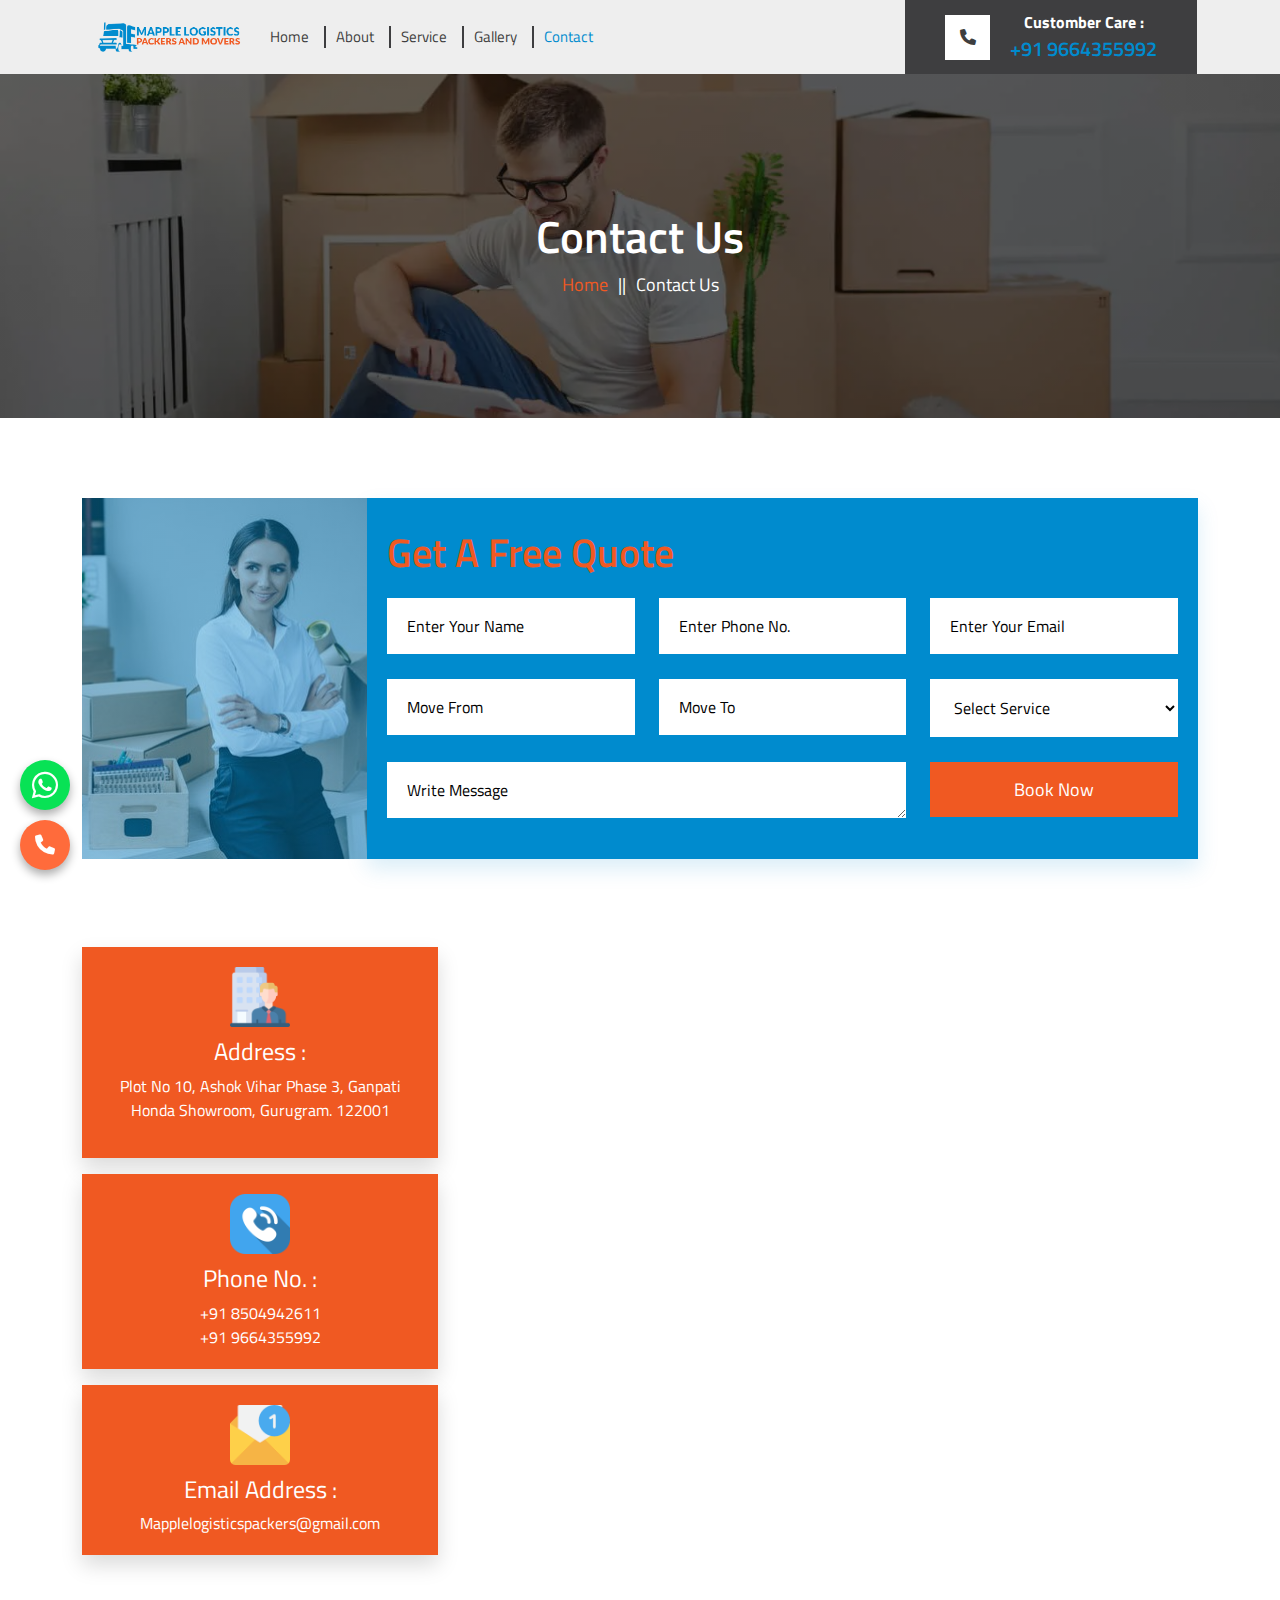
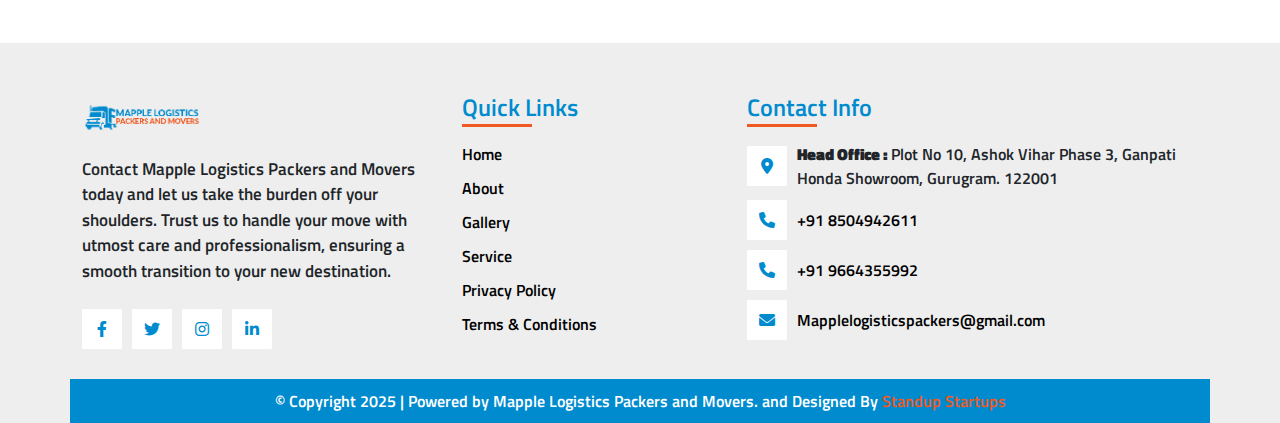
<file: contact.html>
<!DOCTYPE html>
<html lang="en">

<head>
    <meta charset="UTF-8">
    <meta name="viewport" content="width=device-width, initial-scale=1.0">
    <link rel="stylesheet" href="assets/css/all.min.css">
    <link rel="stylesheet" href="assets/css/bootstrap.css">
    <link rel="stylesheet" href="assets/css/slick.css">
    <link rel="preconnect" href="https://fonts.googleapis.com">
    <link rel="preconnect" href="https://fonts.gstatic.com" crossorigin>
    <link href="https://fonts.googleapis.com/css2?family=Titillium+Web:wght@200;300;400;600;700;900&display=swap"
        rel="stylesheet">
    <link rel="stylesheet" href="assets/css/style.css">
    <title>Contact || Mapple Logistics Packers and Movers </title>
</head>

<body>
    <!-- ===header-section-start=== -->

    <header>
        <div class="menu">
            <div class="container">
                <nav class="navbar navbar-expand-lg navbar-light ">
                    <div class="container-fluid">
                        <a class="navbar-brand" href="index.html"><img src="assets/images/logo.png" alt=""></a>
                        <button class="navbar-toggler" type="button" data-bs-toggle="collapse"
                            data-bs-target="#navbarSupportedContent" aria-controls="navbarSupportedContent"
                            aria-expanded="false" aria-label="Toggle navigation">
                            <span class="navbar-toggler-icon"></span>
                        </button>
                        <div class="collapse navbar-collapse  " id="navbarSupportedContent">
                            <ul class="navbar-nav me-auto mb-2 mb-lg-0">
                                <li class="nav-item">
                                    <a class="nav-link " aria-current="page" href="index.html">Home</a>
                                </li>
                                <li class="nav-item">
                                    <a class="nav-link" href="about.html">About</a>
                                </li>
                                <li class="nav-item">
                                    <a class="nav-link " href="service.html"> Service</a>
                                </li>
                             
                                <li class="nav-item">
                                    <a class="nav-link" href="gallery.html"> Gallery</a>
                                </li>
                                <li class="nav-item">
                                    <a class="nav-link active" href="contact.html">Contact</a>
                                </li>
                            </ul>
                            <div class="book">
                                <a href="tel:+91 9664355992"><i class="fa-solid fa-phone"></i>
                                    <div class="tell">
                                        <b>Customber Care : </b><br>
                                        <span>+91 9664355992</span>
                                    </div>
                                </a>
                            </div>
                        </div>
                    </div>
                </nav>
            </div>
        </div>
    </header>

    <!-- ===header-section-end=== -->

    <!-- ===Banner-Section-Start=== -->

    <section class="banner-section">
        <div class="container">
            <div class="row justify-content-center">
                <div class="col-lg-8">
                    <div class="banner-title">
                        <h2>Contact Us</h2>
                        <ul>
                            <li><a href="index.html">Home</a></li>
                            <li><a href="#">||</a></li>
                            <li><a href="contact.html">Contact Us</a></li>
                        </ul>
                    </div>
                </div>
            </div>
        </div>
    </section>

    <!-- ===Banner-Section-End=== -->
    <div class="what">
        <a href=" https://wa.me/919664355992" target="_blank">
           <i class="fa-brands fa-whatsapp"></i>
        </a>
        <a href="tel:+91 9664355992" style="background-color:#ff6b3b;">
           <i class="fa-solid fa-phone"></i>
        </a>
       </div>
     <!-- ===quote-section-start=== -->

     <section class="quote-section p-100">
        <div class="container">
            <div class="row">
                <div class="col-lg-4 col-xl-3">
                    <div class="qs-item">
                    </div>
                </div>
                <div class="col-lg-8 col-xl-9">
                    <div class="form-box">
                        <h2>Get A Free Quote</h2>
                        <form action="send.php" method="post">
                            <div class="row">
                                <div class="col-lg-4 col-md-6">
                                    <div class="f-group">
                                        <input type="text" placeholder="Enter Your Name" name="name">
                                    </div>
                                </div>
                                <div class="col-lg-4 col-md-6">
                                    <div class="f-group">
                                        <input type="number" placeholder="Enter Phone No." name="phone">
                                    </div>
                                </div>
                                <div class="col-lg-4 col-md-6">
                                    <div class="f-group">
                                        <input type="text" placeholder="Enter Your Email" name="email">
                                    </div>
                                </div>
                                <div class="col-lg-4 col-md-6">
                                    <div class="f-group">
                                        <input type="text" placeholder="Move From" name="movefrom">
                                    </div>
                                </div>
                                <div class="col-lg-4 col-md-6">
                                    <div class="f-group">
                                        <input type="text" placeholder="Move To" name="moveto">
                                    </div>
                                </div>
                                <div class="col-lg-4 col-md-6">
                                    <div class="f-group">
                                        <select name="service">
                                            <option value="Select Service">Select Service</option>
                                            <option value="Household Shifting">Household Shifting</option>
                                            <option value="Corporate Relocation">Corporate Relocation</option>
                                            <option value="Domestic Relocation">Domestic Relocation</option>
                                            <option value="Warehousing Service">Warehousing Service</option>
                                            <option value="Loading And Unloading ">Loading And Unloading </option>
                                            <option value="Vehicle Transportation">Vehicle Transportation</option>
                                        </select>
                                    </div>
                                </div>
                            </div>
                            <div class="row align-items-center">
                                <div class=" col-md-8">
                                    <div class="f-group">
                                        <textarea name="msg" cols="30" rows="1" placeholder="Write Message" name="message"></textarea>
                                    </div>
                                </div>
                                <div class="col-md-4">
                                    <div class="f-group" style="text-align: right;">
                                        <button class="sec-btn" type="submit" name="submit"><span>Book Now</span></button>
                                    </div>
                                </div>
                            </div>
                        </form>
                    </div>
                </div>
            </div>
        </div>
    </section>
    
    <!-- ===quote-section-end=== -->

    <!-- ===Contact-Section-Start=== -->

    <section class="contact-section m-100">
        <div class="container">
            <div class="row">
                <div class="col-lg-4">
                    <div class="row justify-content-center">
                        <div class="col-lg-12 my-2">
                            <div class="contact-box">
                                <div class="cont-item">
                                    <div class="icon">
                                        <img src="assets/images/add.png" alt="">
                                    </div>
                                    <h4>Address : </h4>
                                    <address>
                                        Plot No 10, Ashok Vihar Phase 3, Ganpati Honda Showroom, Gurugram. 122001
                                    </address>
                                </div>
                            </div>
                        </div>
                        <div class="col-lg-12 col-md-6 my-2">
                            <div class="contact-box">
                                <div class="cont-item">
                                    <div class="icon">
                                        <img src="assets/images/phone.png" alt="">
                                    </div>
                                    <h4>Phone No. : </h4>
                                    <a href="tel:+91 8504942611">+91 8504942611</a><br>
                                    <a href="tel:+91 9664355992">+91 9664355992</a>
                                </div>
                            </div>
                        </div>
                        <div class="col-lg-12 col-md-6 my-2">
                            <div class="contact-box">
                                <div class="cont-item">
                                    <div class="icon">
                                        <img src="assets/images/email.png" alt="">
                                    </div>
                                    <h4>Email Address : </h4>
                                    <a href="mailto:Mapplelogisticspackers@gmail.com">Mapplelogisticspackers@gmail.com</a>
                                </div>
                            </div>
                        </div>
                    </div>
                </div>
                <div class="col-lg-8">
                    <div class="map">
                        <iframe src="https://www.google.com/maps/embed?pb=!1m18!1m12!1m3!1d20420.545000103248!2d77.01098518161726!3d28.481738169698012!2m3!1f0!2f0!3f0!3m2!1i1024!2i768!4f13.1!3m3!1m2!1s0x390d184d4d73f6e5%3A0x3504709d495cf02d!2sGanpati%20Honda!5e1!3m2!1sen!2sin!4v1743489449709!5m2!1sen!2sin" width="100%" height="100%" style="border:0;" allowfullscreen="" loading="lazy" referrerpolicy="no-referrer-when-downgrade"></iframe>
                    </div>
                </div>
            </div>
        </div>
       
    </section>

    <!-- ===Contact-Section-end=== -->
    
     <!-- ===Branches-Section-Start===- -->

 <!-- <section class="branches-section">
    <div class="container">
        <div class="row justify-content-center">
            <div class="col-lg-8">
           <div class="branch-head mb-0">
            <span class="under">Our Branches</span>
            <h2 class="mb-0"> Mapple Logistics Packers and Movers  Branches</h2>
           </div>
            </div>
        </div>
        <div class="row">
            <div class="col-lg-4 col-md-6 mt-4">
                <div class="branch-box">
                    <div class="icon">
                        <img src="assets/images/add.png" class="down" alt="">
                    </div>
                    <h4> Mapple Logistics Packers and Movers  : Uttarakhand</h4>
                    <address>
                        <b> Address :</b>
                        <span>M P B Shop No 21 Ttansport Nagar Haldwani Uttarakhand 263139</span>
                    </address>
                    <div class="mobile">
                        <b>Phone:</b>
                        <a href="tel:+91 9728097360">+91 9728097360</a>
                    </div>
                </div>
            </div>
        </div>
    </div>
</section> -->

 <!-- ===Branches-Section-End=== -->


    <!-- ===Footer-Section-Start=== -->

    <footer class="footer-section">
        <div class="container">
            <div class="row">
                <div class="col-lg-4 col-md-7">
                    <div class="f-box">
                        <div class="f-logo">
                            <img src="assets/images/logo.png" alt="">
                        </div>
                        <p>Contact Mapple Logistics Packers and Movers today and let us take the burden off your shoulders. Trust us to handle your move with utmost care and professionalism, ensuring a smooth transition to your new destination.
                        </p>
                        <ul class="social-link">
                            <li><a href="#"><i class="fa-brands fa-facebook-f"></i></a></li>
                            <li><a href="#"><i class="fa-brands fa-twitter"></i></a></li>
                            <li><a href="#"><i class="fa-brands fa-instagram"></i></a></li>
                            <li><a href="#"><i class="fa-brands fa-linkedin-in"></i></a></li>
                        </ul>
                    </div>
                </div>
                <div class="col-lg-3 col-md-5">
                    <div class="f-box">
                        <h4>Quick Links</h4>
                        <ul>
                            <li><a href="index.html"><span>Home</span></a></li>
                            <li><a href="about.html"><span>About</span></a></li>
                            <li><a href="gallery.html"><span>Gallery</span></a></li>
                            <li><a href="service.html"><span>Service</span></a></li>
                            <li><a href="pliocy.html"><span>Privacy Policy</span></a></li>
                            <li><a href="terms.html"><span>Terms & Conditions</span></a></li>
                        </ul>
                    </div>
                </div>
                <div class="col-lg-5">
                    <div class="f-box">
                        <h4>Contact Info</h4>
                        <ul>
                            <li><i class="fa-solid fa-location-dot"></i><span><b>Head Office : </b> Plot No 10, Ashok Vihar Phase 3, Ganpati Honda Showroom, Gurugram. 122001</span></li>
                            
                            <li><i class="fa-solid fa-phone"></i><a href="tel:+91  8504942611">+91  8504942611</a></li>
                            <li><i class="fa-solid fa-phone"></i><a href="tel:+91 9664355992">+91 9664355992</a></li>
                            <li><i class="fa-solid fa-envelope"></i><a
                                    href="mailto: Mapplelogisticspackers@gmail.com"> Mapplelogisticspackers@gmail.com   </a>
                            </li>
                            
                        </ul>
                    </div>
                </div>
                
            </div>
            <div class="row">
                <div class="copy-right">
                    <p>© Copyright 2025 | Powered by Mapple Logistics Packers and Movers. and Designed By <a
                            href="https://standupstartups.com/">Standup Startups</a></p>
                </div>
            </div>
        </div>
    </footer>
    <!-- ===Footer-Section-End=== -->

    <!-- ===Script-Section=== -->

    <script src="assets/js/jquery-3.6.0.js"></script>
    <script src="assets/js/bootstrap.js"></script>
    <script src="assets/js/slick.min.js"></script>
    <script src="assets/js/script.js"></script>

    <!-- ===Script-Section=== -->

</body>

</html>
</file>
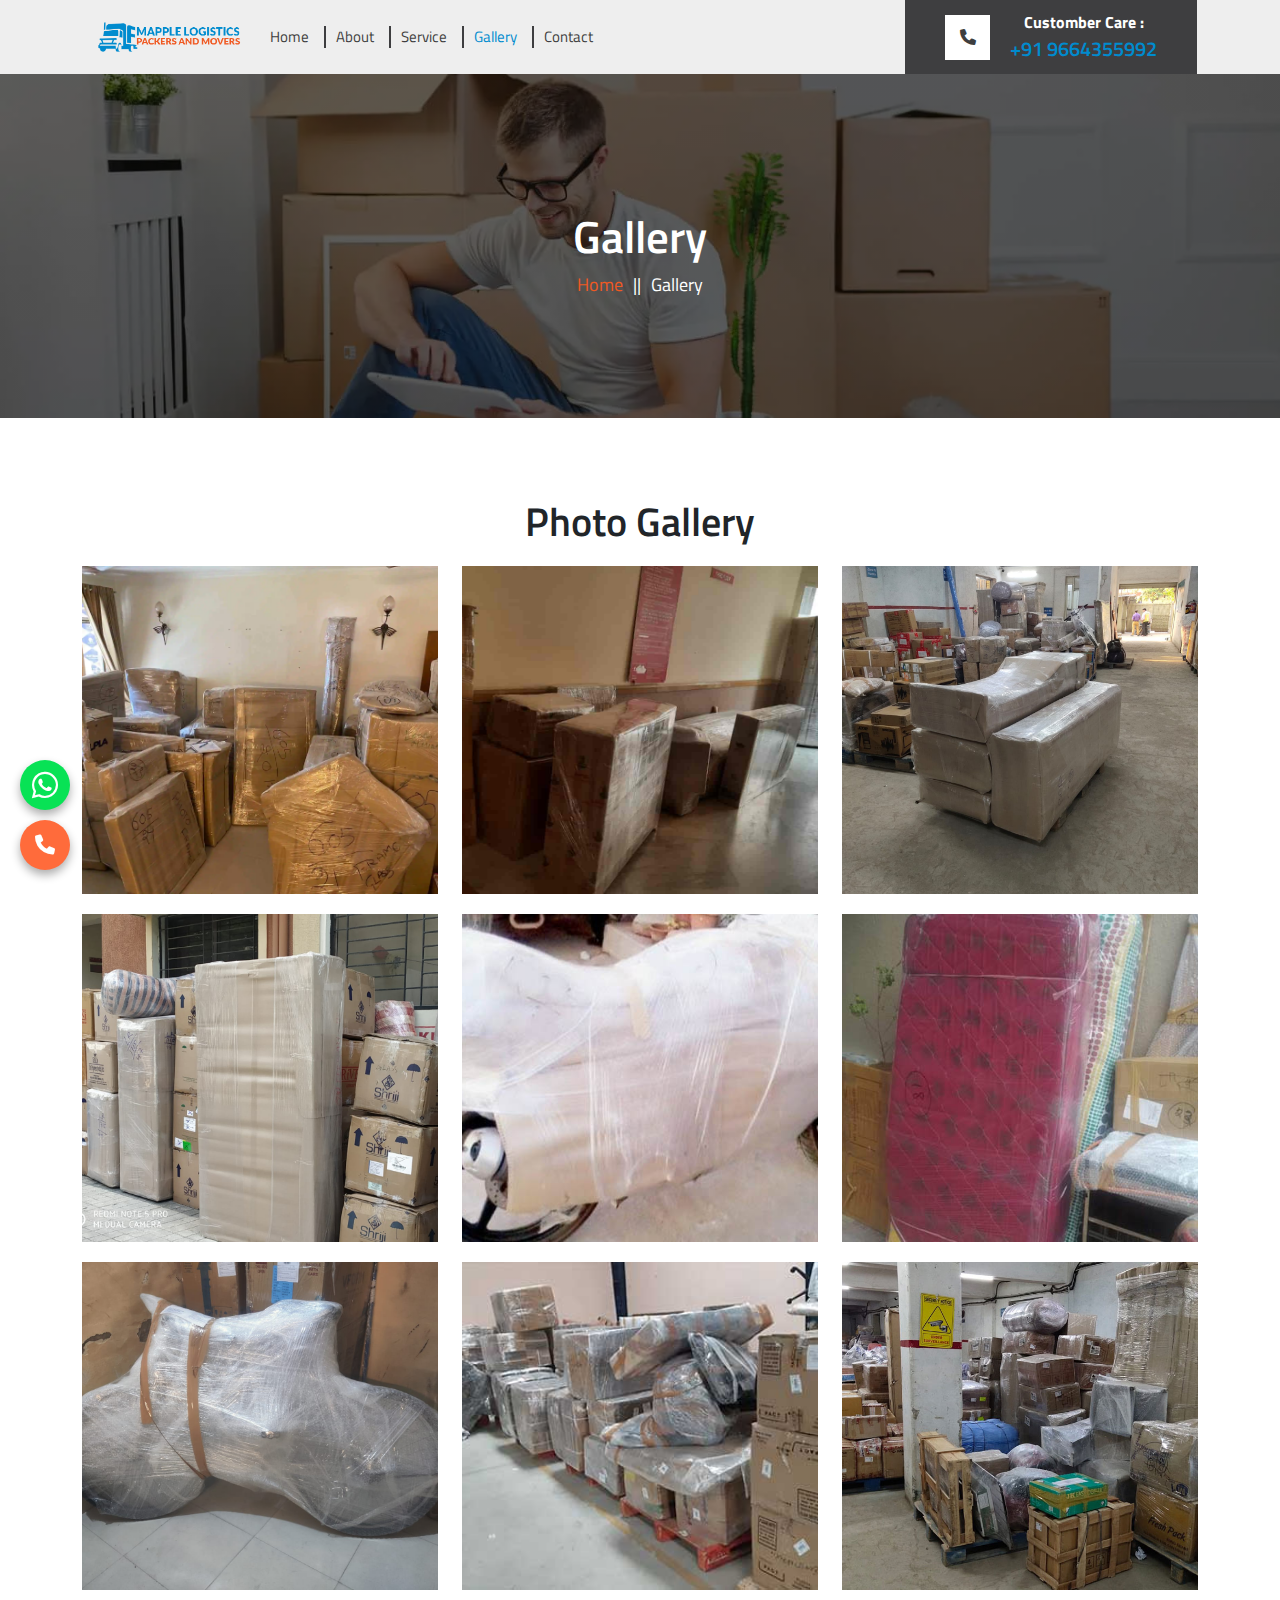
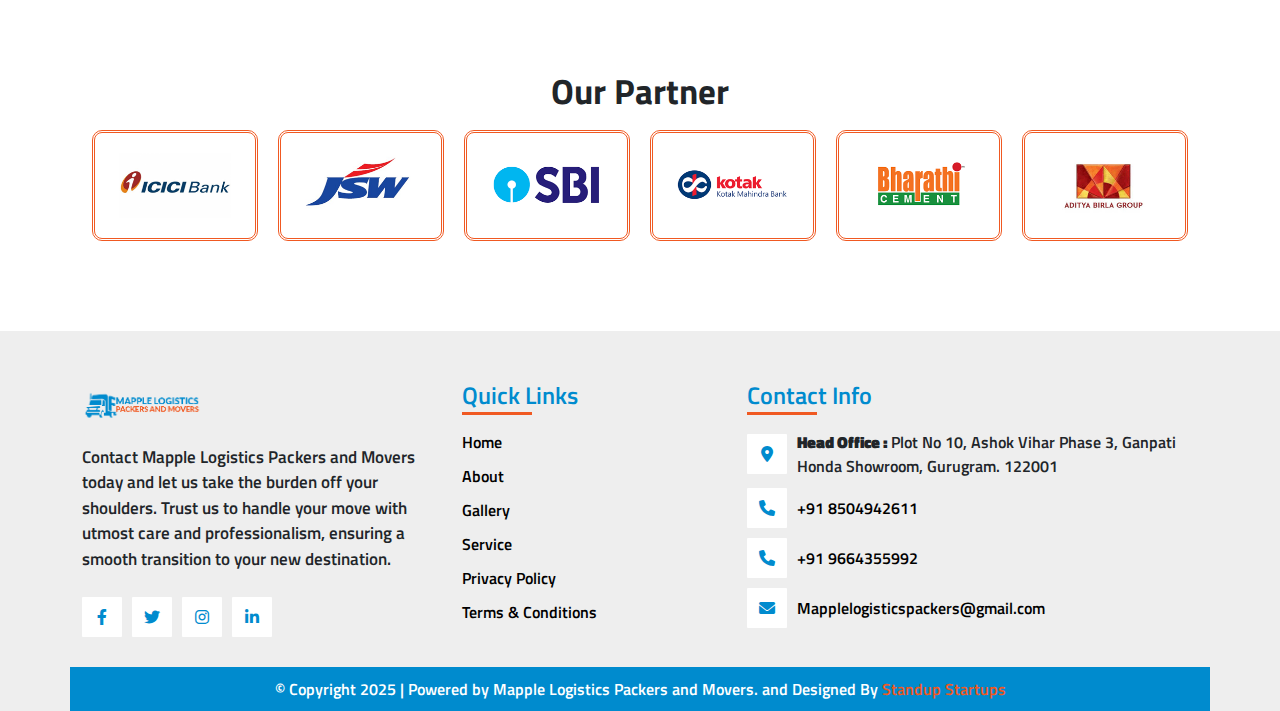
<file: gallery.html>
<!DOCTYPE html>
<html lang="en">
<head>
    <meta charset="UTF-8">
    <meta name="viewport" content="width=device-width, initial-scale=1.0">
    <link rel="stylesheet" href="assets/css/all.min.css">
    <link rel="stylesheet" href="assets/css/bootstrap.css">
    <link rel="stylesheet" href="assets/css/slick.css">
    <link rel="preconnect" href="https://fonts.googleapis.com">
    <link rel="preconnect" href="https://fonts.gstatic.com" crossorigin>
    <link href="https://fonts.googleapis.com/css2?family=Titillium+Web:wght@200;300;400;600;700;900&display=swap" rel="stylesheet">
    <link rel="stylesheet" href="assets/css/style.css">
    <title>Gallery || Mapple Logistics Packers and Movers </title>
</head>
<body>
     <!-- ===header-section-start=== -->

     <header>
        <div class="menu">
            <div class="container">
                <nav class="navbar navbar-expand-lg navbar-light ">
                    <div class="container-fluid">
                        <a class="navbar-brand" href="index.html"><img src="assets/images/logo.png" alt=""></a>
                        <button class="navbar-toggler" type="button" data-bs-toggle="collapse"
                            data-bs-target="#navbarSupportedContent" aria-controls="navbarSupportedContent"
                            aria-expanded="false" aria-label="Toggle navigation">
                            <span class="navbar-toggler-icon"></span>
                        </button>
                        <div class="collapse navbar-collapse  " id="navbarSupportedContent">
                            <ul class="navbar-nav me-auto mb-2 mb-lg-0">
                                <li class="nav-item">
                                    <a class="nav-link " aria-current="page" href="index.html">Home</a>
                                </li>
                                <li class="nav-item">
                                    <a class="nav-link" href="about.html">About</a>
                                </li>
                                <li class="nav-item">
                                    <a class="nav-link" href="service.html"> Service</a>
                                </li>
                             
                                <li class="nav-item">
                                    <a class="nav-link active" href="gallery.html"> Gallery</a>
                                </li>
                                <li class="nav-item">
                                    <a class="nav-link" href="contact.html">Contact</a>
                                </li>
                            </ul>
                            <div class="book">
                                <a href="tel:+91 9664355992"><i class="fa-solid fa-phone"></i>
                                    <div class="tell">
                                        <b>Customber Care : </b><br>
                                        <span>+91 9664355992</span>
                                    </div>
                                </a>
                            </div>
                        </div>
                    </div>
                </nav>
            </div>
        </div>
    </header>

    <!-- ===header-section-end=== -->

    <!-- ===Banner-Section-Start=== -->

    <section class="banner-section m-100">
        <div class="container">
            <div class="row justify-content-center">
                <div class="col-lg-8">
                    <div class="banner-title">
                        <h2>Gallery</h2>
                        <ul>
                            <li><a href="index.html">Home</a></li>
                            <li><a href="#">||</a></li>
                            <li><a href="gallery.html">Gallery</a></li>
                        </ul>
                    </div>
                </div>
            </div>
        </div>
    </section>

    <!-- ===Banner-Section-End=== -->

    <!-- ====gallery-section-start==== -->

 <section class="gallery-section m-100">
    <div class="container">
        <div class="row justify-content-center">
            <div class="col-lg-6">
              <div class="gs-head">
                <h2>Photo Gallery</h2>
              </div>
            </div>
          </div>
        <div class="row">
            <div class="col-lg-4 col-md-6">
                <div class="gallery-box">
                    <a class="spotlight" href="assets/images/gallery1.webp">
                        <img src="assets/images/gallery1.webp">
                      </a>
                </div>
            </div>
            <div class="col-lg-4 col-md-6">
                <div class="gallery-box">
                    <a class="spotlight" href="assets/images/gallery2.jpeg">
                        <img src="assets/images/gallery2.jpeg">
                      </a>
                </div>
            </div>
            <div class="col-lg-4 col-md-6">
                <div class="gallery-box">
                    <a class="spotlight" href="assets/images/gallery3.jpeg">
                        <img src="assets/images/gallery3.jpeg">
                      </a>
                </div>
            </div>
            <div class="col-lg-4 col-md-6">
                <div class="gallery-box">
                    <a class="spotlight" href="assets/images/gallery4.jpeg">
                        <img src="assets/images/gallery4.jpeg">
                      </a>
                </div>
            </div>
            <div class="col-lg-4 col-md-6">
                <div class="gallery-box">
                    <a class="spotlight" href="assets/images/gallery5.jpg">
                        <img src="assets/images/gallery5.jpg">
                      </a>
                </div>
            </div>
            <div class="col-lg-4 col-md-6">
                <div class="gallery-box">
                    <a class="spotlight" href="assets/images/gallery6.jpg">
                        <img src="assets/images/gallery6.jpg">
                      </a>
                </div>
            </div>
            <div class="col-lg-4 col-md-6">
                <div class="gallery-box">
                    <a class="spotlight" href="assets/images/gallery7.jpeg">
                        <img src="assets/images/gallery7.jpeg">
                      </a>
                </div>
            </div>
            <div class="col-lg-4 col-md-6">
                <div class="gallery-box">
                    <a class="spotlight" href="assets/images/gallery8.jpg">
                        <img src="assets/images/gallery8.jpg">
                      </a>
                </div>
            </div>
            <div class="col-lg-4 col-md-6">
                <div class="gallery-box">
                    <a class="spotlight" href="assets/images/gallery9.jpeg">
                        <img src="assets/images/gallery9.jpeg">
                      </a>
                </div>
            </div>
        </div>
    </div>
</section>

<!-- ====gallery-section-End==== -->

<!-- ===Brand-Section-Start=== -->

<section class="brand-section m-100">
    <div class="container">
        <h3>Our Partner</h3>
        <div class="brand-slider">
            <div class="brand-box">
                <img src="assets/images/clients1.gif" alt="">
            </div>
            <div class="brand-box">
                <img src="assets/images/clients4.gif" alt="">
            </div>
            <div class="brand-box">
                <img src="assets/images/clients6.gif" alt="">
              </div>
             <div class="brand-box">
                  <img src="assets/images/clients9.gif" alt="">
             </div>
            <div class="brand-box">
                <img src="assets/images/clients10.gif" alt="">
            </div>
            <div class="brand-box">
                <img src="assets/images/clients11.gif" alt="">
            </div>
            <div class="brand-box">
                <img src="assets/images/clients14.gif" alt="">
            </div>
            <div class="brand-box">
                <img src="assets/images/clients18.gif" alt="">
            </div>
        </div>
    </div>
  </section>
  
  <!-- ===Brand-Section-End=== -->
  
  <div class="what">
    <a href=" https://wa.me/919664355992" target="_blank">
       <i class="fa-brands fa-whatsapp"></i>
    </a>
    <a href="tel:+91 9664355992" style="background-color:#ff6b3b;">
       <i class="fa-solid fa-phone"></i>
    </a>
   </div>

<!-- ===Footer-Section-Start=== -->
<footer class="footer-section">
    <div class="container">
        <div class="row">
            <div class="col-lg-4 col-md-7">
                <div class="f-box">
                    <div class="f-logo">
                        <img src="assets/images/logo.png" alt="">
                    </div>
                    <p>Contact Mapple Logistics Packers and Movers today and let us take the burden off your shoulders. Trust us to handle your move with utmost care and professionalism, ensuring a smooth transition to your new destination.
                    </p>
                    <ul class="social-link">
                        <li><a href="#"><i class="fa-brands fa-facebook-f"></i></a></li>
                        <li><a href="#"><i class="fa-brands fa-twitter"></i></a></li>
                        <li><a href="#"><i class="fa-brands fa-instagram"></i></a></li>
                        <li><a href="#"><i class="fa-brands fa-linkedin-in"></i></a></li>
                    </ul>
                </div>
            </div>
            <div class="col-lg-3 col-md-5">
                <div class="f-box">
                    <h4>Quick Links</h4>
                    <ul>
                        <li><a href="index.html"><span>Home</span></a></li>
                        <li><a href="about.html"><span>About</span></a></li>
                        <li><a href="gallery.html"><span>Gallery</span></a></li>
                        <li><a href="service.html"><span>Service</span></a></li>
                        <li><a href="pliocy.html"><span>Privacy Policy</span></a></li>
                        <li><a href="terms.html"><span>Terms & Conditions</span></a></li>
                    </ul>
                </div>
            </div>
            <div class="col-lg-5">
                <div class="f-box">
                    <h4>Contact Info</h4>
                    <ul>
                        <li><i class="fa-solid fa-location-dot"></i><span><b>Head Office : </b> Plot No 10, Ashok Vihar Phase 3, Ganpati Honda Showroom, Gurugram. 122001</span></li>
                        
                        <li><i class="fa-solid fa-phone"></i><a href="tel:+91  8504942611">+91  8504942611</a></li>
                        <li><i class="fa-solid fa-phone"></i><a href="tel:+91 9664355992">+91 9664355992</a></li>
                        <li><i class="fa-solid fa-envelope"></i><a
                                href="mailto: Mapplelogisticspackers@gmail.com"> Mapplelogisticspackers@gmail.com   </a>
                        </li>
                        
                    </ul>
                </div>
            </div>
            
        </div>
        <div class="row">
            <div class="copy-right">
                <p>© Copyright 2025 | Powered by Mapple Logistics Packers and Movers. and Designed By <a
                        href="https://standupstartups.com/">Standup Startups</a></p>
            </div>
        </div>
    </div>
</footer>

  <!-- ===Footer-Section-End=== -->
    
    <!-- ===Script-Section=== -->

    <script src="assets/js/jquery-3.6.0.js"></script>
    <script src="assets/js/bootstrap.js"></script>
    <script src="assets/js/slick.min.js"></script>
    <script src="assets/js/spotlight.bundle.js"></script>
    <script src="assets/js/spotlight.js"></script>
    <script src="assets/js/script.js"></script>

    <!-- ===Script-Section=== -->

</body>
</html>
</file>
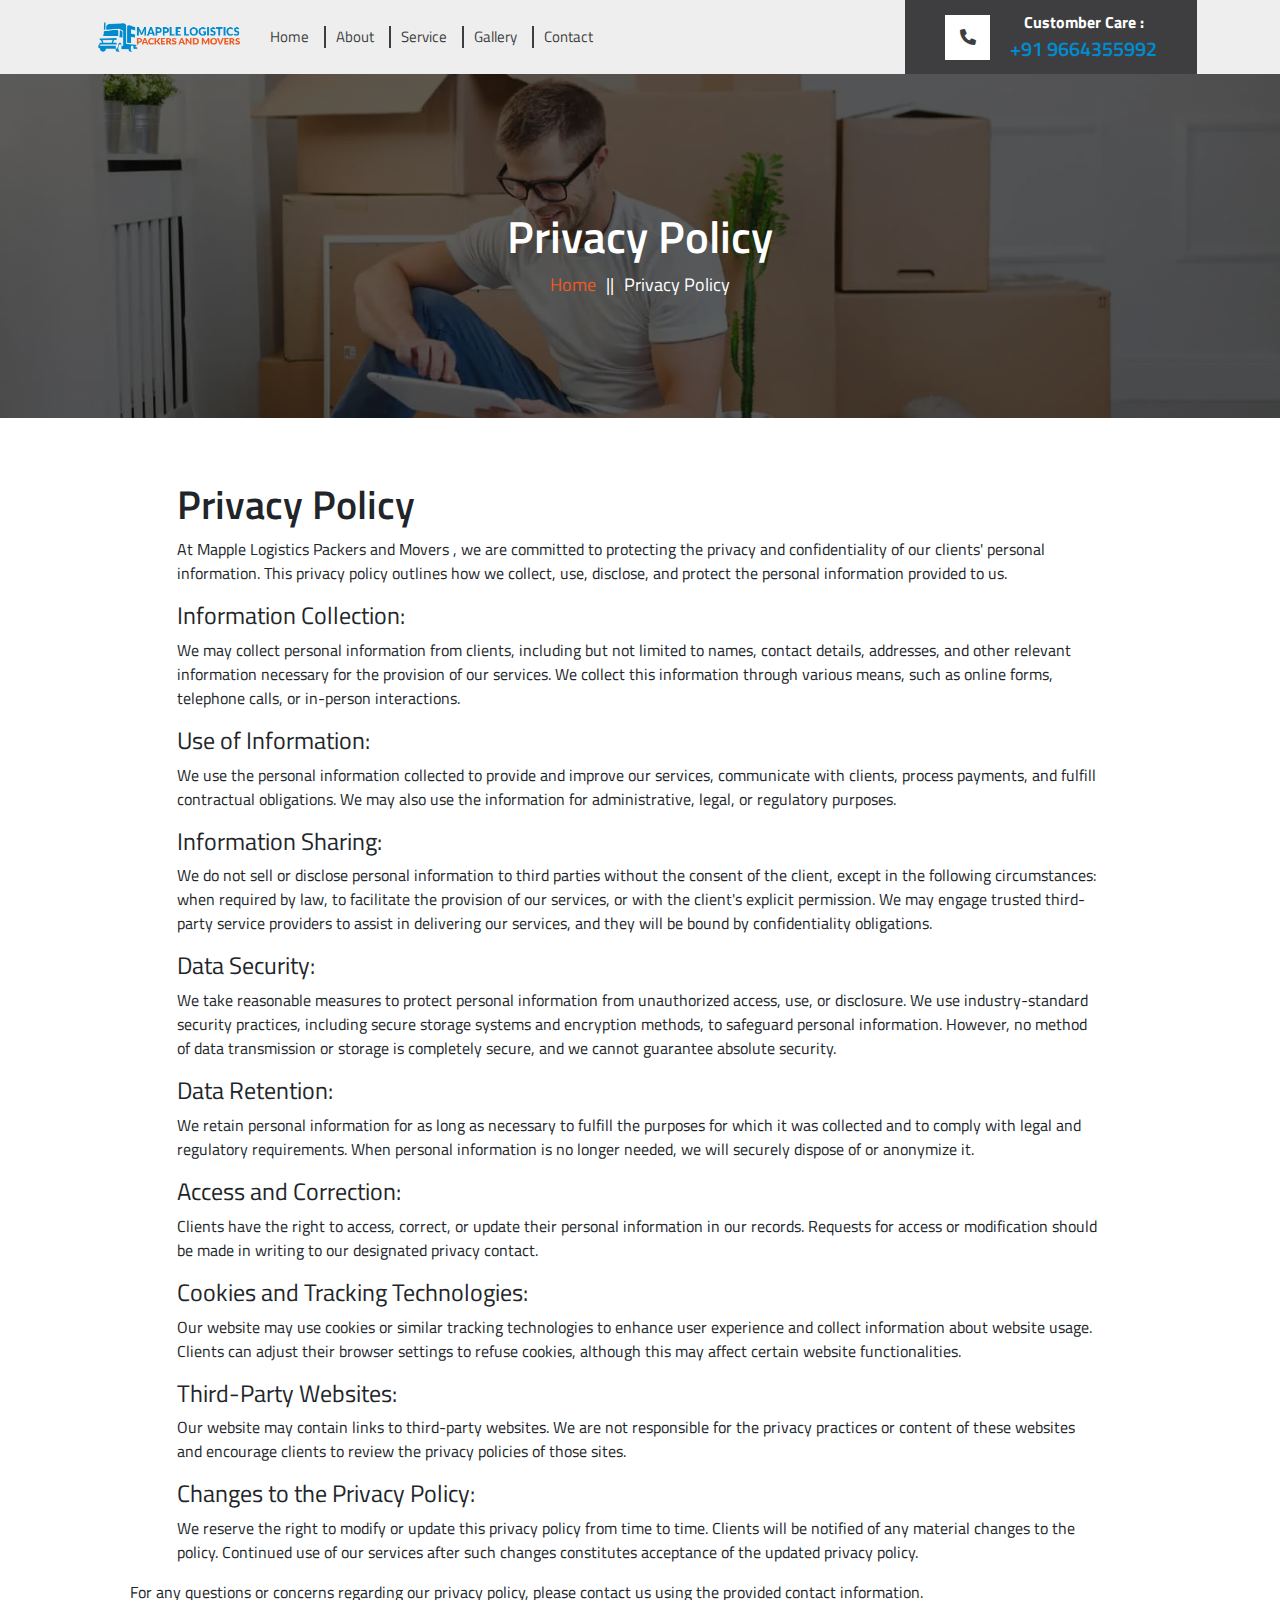
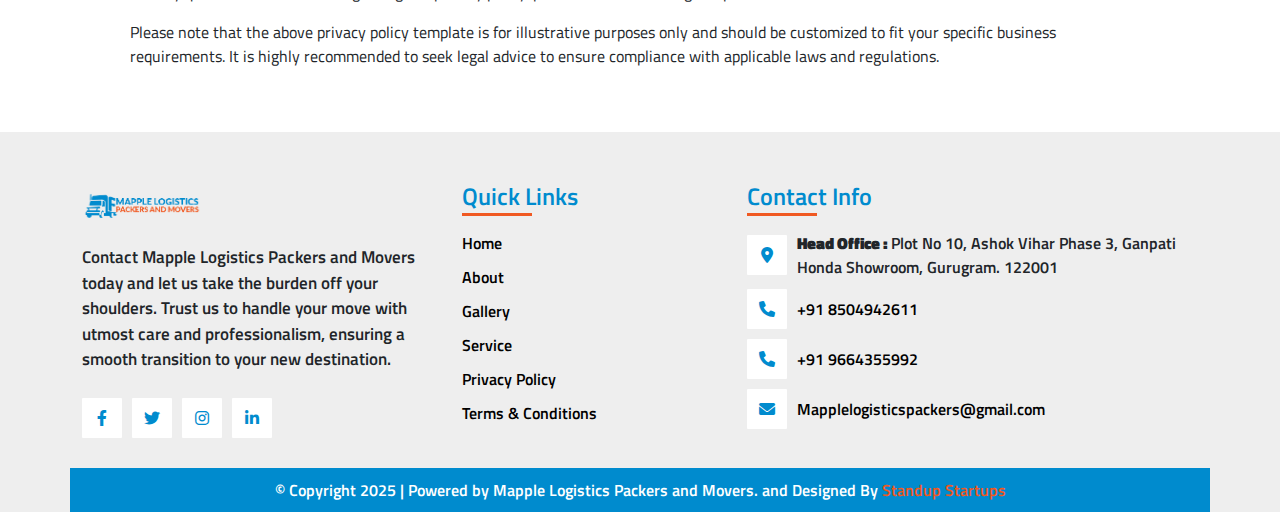
<file: pliocy.html>
<!DOCTYPE html>
<html lang="en">
<head>
    <meta charset="UTF-8">
    <meta name="viewport" content="width=device-width, initial-scale=1.0">
    <link rel="stylesheet" href="assets/css/all.min.css">
    <link rel="stylesheet" href="assets/css/bootstrap.css">
    <link rel="stylesheet" href="assets/css/slick.css">
    <link rel="preconnect" href="https://fonts.googleapis.com">
    <link rel="preconnect" href="https://fonts.gstatic.com" crossorigin>
    <link href="https://fonts.googleapis.com/css2?family=Titillium+Web:wght@200;300;400;600;700;900&display=swap" rel="stylesheet">
    <link rel="stylesheet" href="assets/css/style.css">
    <title>About || Mapple Logistics Packers and Movers </title>
</head>
<body>
     <!-- ===header-section-start=== -->

     <header>
        <div class="menu">
            <div class="container">
                <nav class="navbar navbar-expand-lg navbar-light ">
                    <div class="container-fluid">
                        <a class="navbar-brand" href="index.html"><img src="assets/images/logo.png" alt=""></a>
                        <button class="navbar-toggler" type="button" data-bs-toggle="collapse"
                            data-bs-target="#navbarSupportedContent" aria-controls="navbarSupportedContent"
                            aria-expanded="false" aria-label="Toggle navigation">
                            <span class="navbar-toggler-icon"></span>
                        </button>
                        <div class="collapse navbar-collapse  " id="navbarSupportedContent">
                            <ul class="navbar-nav me-auto mb-2 mb-lg-0">
                                <li class="nav-item">
                                    <a class="nav-link" aria-current="page" href="index.html">Home</a>
                                </li>
                                <li class="nav-item">
                                    <a class="nav-link" href="about.html">About</a>
                                </li>
                                <li class="nav-item">
                                    <a class="nav-link" href="service.html"> Service</a>
                                </li>
                             
                                <li class="nav-item">
                                    <a class="nav-link" href="gallery.html"> Gallery</a>
                                </li>
                                <li class="nav-item">
                                    <a class="nav-link" href="contact.html">Contact</a>
                                </li>
                            </ul>
                            <div class="book">
                                <a href="tel:+91 9664355992"><i class="fa-solid fa-phone"></i>
                                    <div class="tell">
                                        <b>Customber Care : </b><br>
                                        <span>+91 9664355992</span>
                                    </div>
                                </a>
                            </div>
                        </div>
                    </div>
                </nav>
            </div>
        </div>
    </header>

    <!-- ===header-section-end=== -->

    <!-- ===banner-section-start=== -->

    <section class="banner-section">
        <div class="container">
            <div class="row justify-content-center">
                <div class="col-lg-6">
                    <div class="banner-title">
                        <h2>Privacy Policy</h2>
                        <ul>
                            <li><a href="index.html" >Home</a></li>
                            <li><a href="#">||</a></li>
                            <li><a href="policy.html" >Privacy Policy</a></li>
                        </ul>
                    </div>
                </div>
            </div>
        </div>
    </section>

    <!-- ====banner-section-end=== -->

    <!-- ===Privacy-Section-Start=== -->

    <section class="privacy-section py-lg-5 py-md-3">
        <div class="container">
            <div class="row justify-content-center">
                <div class="col-lg-10 ">
                    <div class="privacy">
                        <h2>Privacy Policy</h2>
                        <p>At Mapple Logistics Packers and Movers , we are committed to protecting the privacy and confidentiality of our clients' personal information. This privacy policy outlines how we collect, use, disclose, and protect the personal information provided to us.</p>
                        <h4>Information Collection:</h4>
                        <p>We may collect personal information from clients, including but not limited to names, contact details, addresses, and other relevant information necessary for the provision of our services. We collect this information through various means, such as online forms, telephone calls, or in-person interactions.</p>
                        <h4>Use of Information:</h4>
                        <p>We use the personal information collected to provide and improve our services, communicate with clients, process payments, and fulfill contractual obligations. We may also use the information for administrative, legal, or regulatory purposes.</p>
                        <h4>Information Sharing:</h4>
                        <p>We do not sell or disclose personal information to third parties without the consent of the client, except in the following circumstances: when required by law, to facilitate the provision of our services, or with the client's explicit permission. We may engage trusted third-party service providers to assist in delivering our services, and they will be bound by confidentiality obligations.</p>
                        <h4>Data Security:</h4>
                        <p>We take reasonable measures to protect personal information from unauthorized access, use, or disclosure. We use industry-standard security practices, including secure storage systems and encryption methods, to safeguard personal information. However, no method of data transmission or storage is completely secure, and we cannot guarantee absolute security.</p>
                        <h4>Data Retention:</h4>
                        <p>We retain personal information for as long as necessary to fulfill the purposes for which it was collected and to comply with legal and regulatory requirements. When personal information is no longer needed, we will securely dispose of or anonymize it.</p>
                        <h4>Access and Correction:</h4>
                        <p>Clients have the right to access, correct, or update their personal information in our records. Requests for access or modification should be made in writing to our designated privacy contact.</p>
                        <h4>Cookies and Tracking Technologies:</h4>
                        <p>Our website may use cookies or similar tracking technologies to enhance user experience and collect information about website usage. Clients can adjust their browser settings to refuse cookies, although this may affect certain website functionalities.</p>
                        <h4>Third-Party Websites:</h4>
                        <p>Our website may contain links to third-party websites. We are not responsible for the privacy practices or content of these websites and encourage clients to review the privacy policies of those sites.</p>
                        <h4>Changes to the Privacy Policy:</h4>
                        <p>We reserve the right to modify or update this privacy policy from time to time. Clients will be notified of any material changes to the policy. Continued use of our services after such changes constitutes acceptance of the updated privacy policy.</p>
                    </div>
                </div>
            </div>
            <div class="row justify-content-center">
                <div class="col-lg-11">
                    <p>For any questions or concerns regarding our privacy policy, please contact us using the provided contact information.</p>
                    <p>Please note that the above privacy policy template is for illustrative purposes only and should be customized to fit your specific business requirements. It is highly recommended to seek legal advice to ensure compliance with applicable laws and regulations.</p>
                </div>
            </div>
        </div>
    </section>

    <!-- ===Privacy-Section-Start=== -->

<!-- ===Footer-Section-Start=== -->

<footer class="footer-section">
    <div class="container">
        <div class="row">
            <div class="col-lg-4 col-md-7">
                <div class="f-box">
                    <div class="f-logo">
                        <img src="assets/images/logo.png" alt="">
                    </div>
                    <p>Contact Mapple Logistics Packers and Movers today and let us take the burden off your shoulders. Trust us to handle your move with utmost care and professionalism, ensuring a smooth transition to your new destination.
                    </p>
                    <ul class="social-link">
                        <li><a href="#"><i class="fa-brands fa-facebook-f"></i></a></li>
                        <li><a href="#"><i class="fa-brands fa-twitter"></i></a></li>
                        <li><a href="#"><i class="fa-brands fa-instagram"></i></a></li>
                        <li><a href="#"><i class="fa-brands fa-linkedin-in"></i></a></li>
                    </ul>
                </div>
            </div>
            <div class="col-lg-3 col-md-5">
                <div class="f-box">
                    <h4>Quick Links</h4>
                    <ul>
                        <li><a href="index.html"><span>Home</span></a></li>
                        <li><a href="about.html"><span>About</span></a></li>
                        <li><a href="gallery.html"><span>Gallery</span></a></li>
                        <li><a href="service.html"><span>Service</span></a></li>
                        <li><a href="pliocy.html"><span>Privacy Policy</span></a></li>
                        <li><a href="terms.html"><span>Terms & Conditions</span></a></li>
                    </ul>
                </div>
            </div>
            <div class="col-lg-5">
                <div class="f-box">
                    <h4>Contact Info</h4>
                    <ul>
                        <li><i class="fa-solid fa-location-dot"></i><span><b>Head Office : </b> Plot No 10, Ashok Vihar Phase 3, Ganpati Honda Showroom, Gurugram. 122001</span></li>
                        
                        <li><i class="fa-solid fa-phone"></i><a href="tel:+91  8504942611">+91  8504942611</a></li>
                        <li><i class="fa-solid fa-phone"></i><a href="tel:+91 9664355992">+91 9664355992</a></li>
                        <li><i class="fa-solid fa-envelope"></i><a
                                href="mailto: Mapplelogisticspackers@gmail.com"> Mapplelogisticspackers@gmail.com   </a>
                        </li>
                        
                    </ul>
                </div>
            </div>
            
        </div>
        <div class="row">
            <div class="copy-right">
                <p>© Copyright 2025 | Powered by Mapple Logistics Packers and Movers. and Designed By <a
                        href="https://standupstartups.com/">Standup Startups</a></p>
            </div>
        </div>
    </div>
</footer>
  <!-- ===Footer-Section-End=== -->
    
    <!-- ===Script-Section=== -->

    <script src="assets/js/jquery-3.6.0.js"></script>
    <script src="assets/js/bootstrap.js"></script>
    <script src="assets/js/slick.min.js"></script>
    <script src="assets/js/counter.js"></script>
    <script src="assets/js/script.js"></script>

    <!-- ===Script-Section=== -->

</body>
</html>
</file>
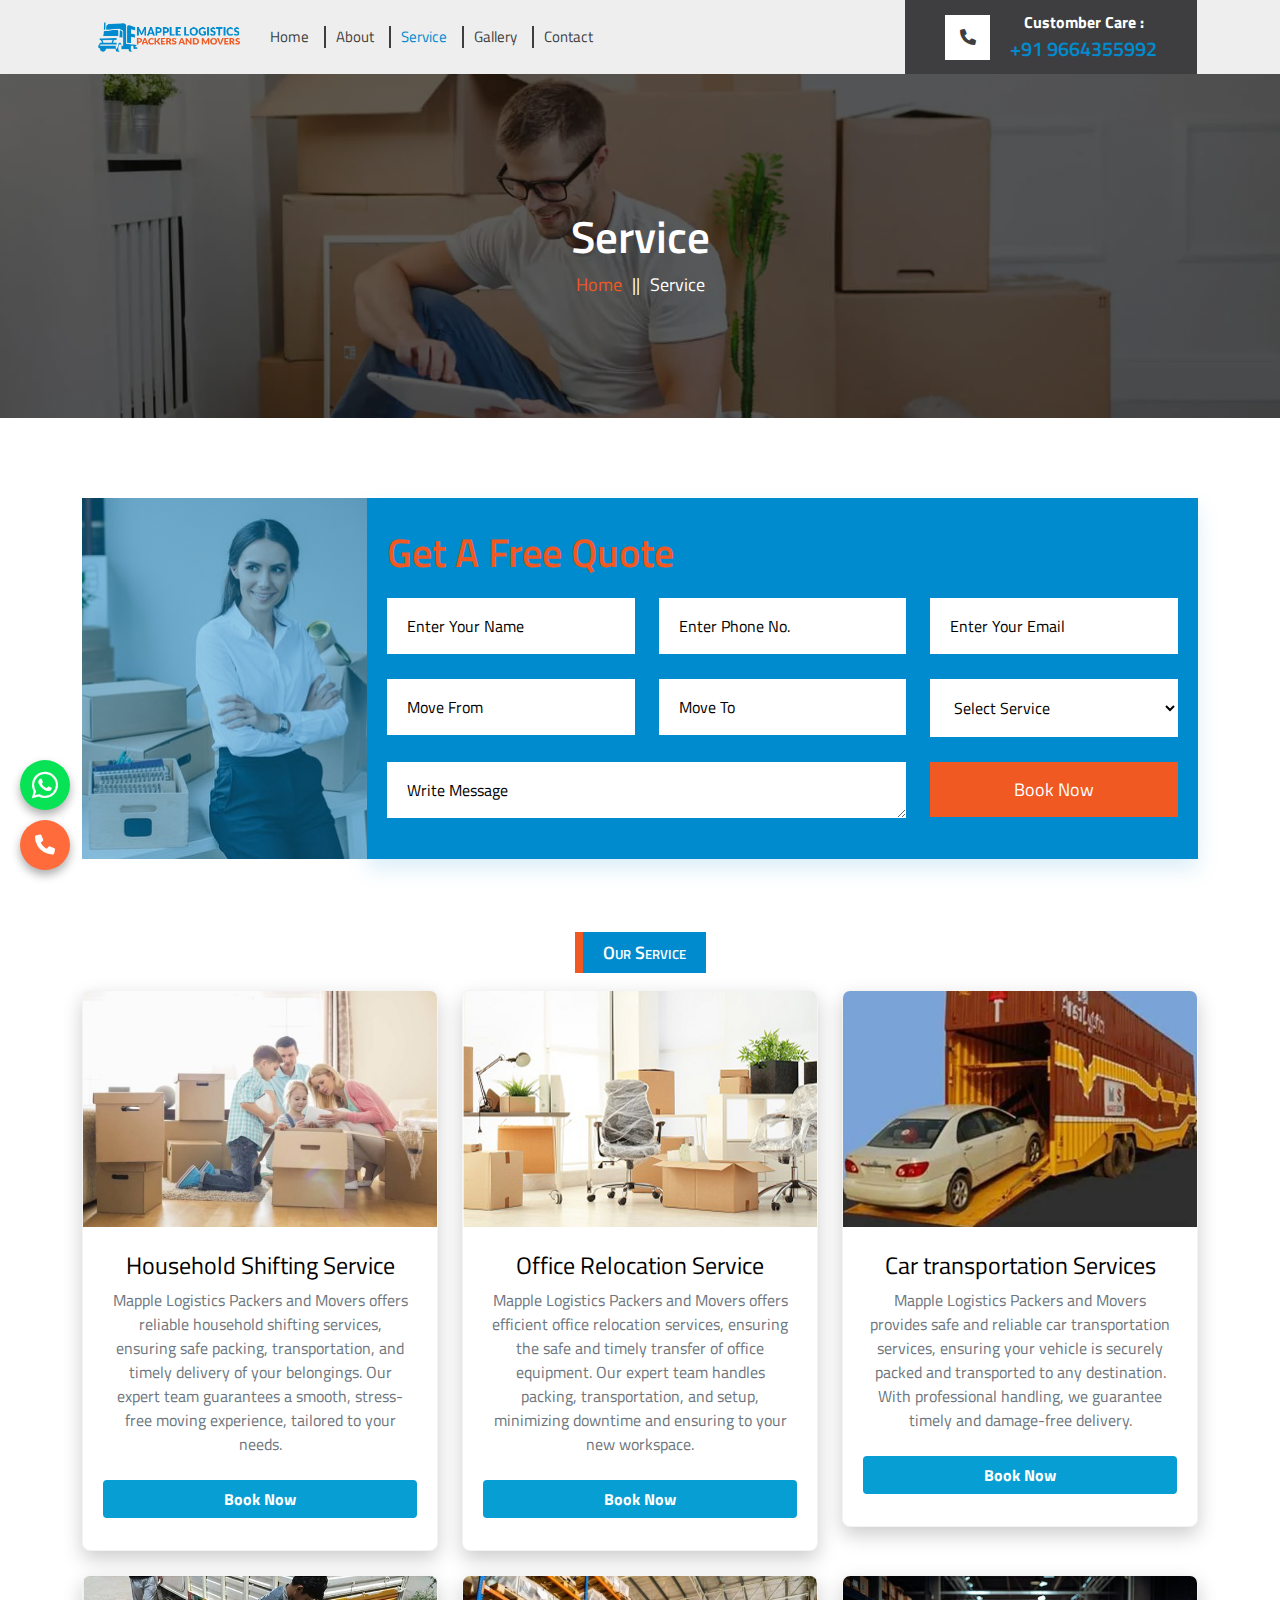
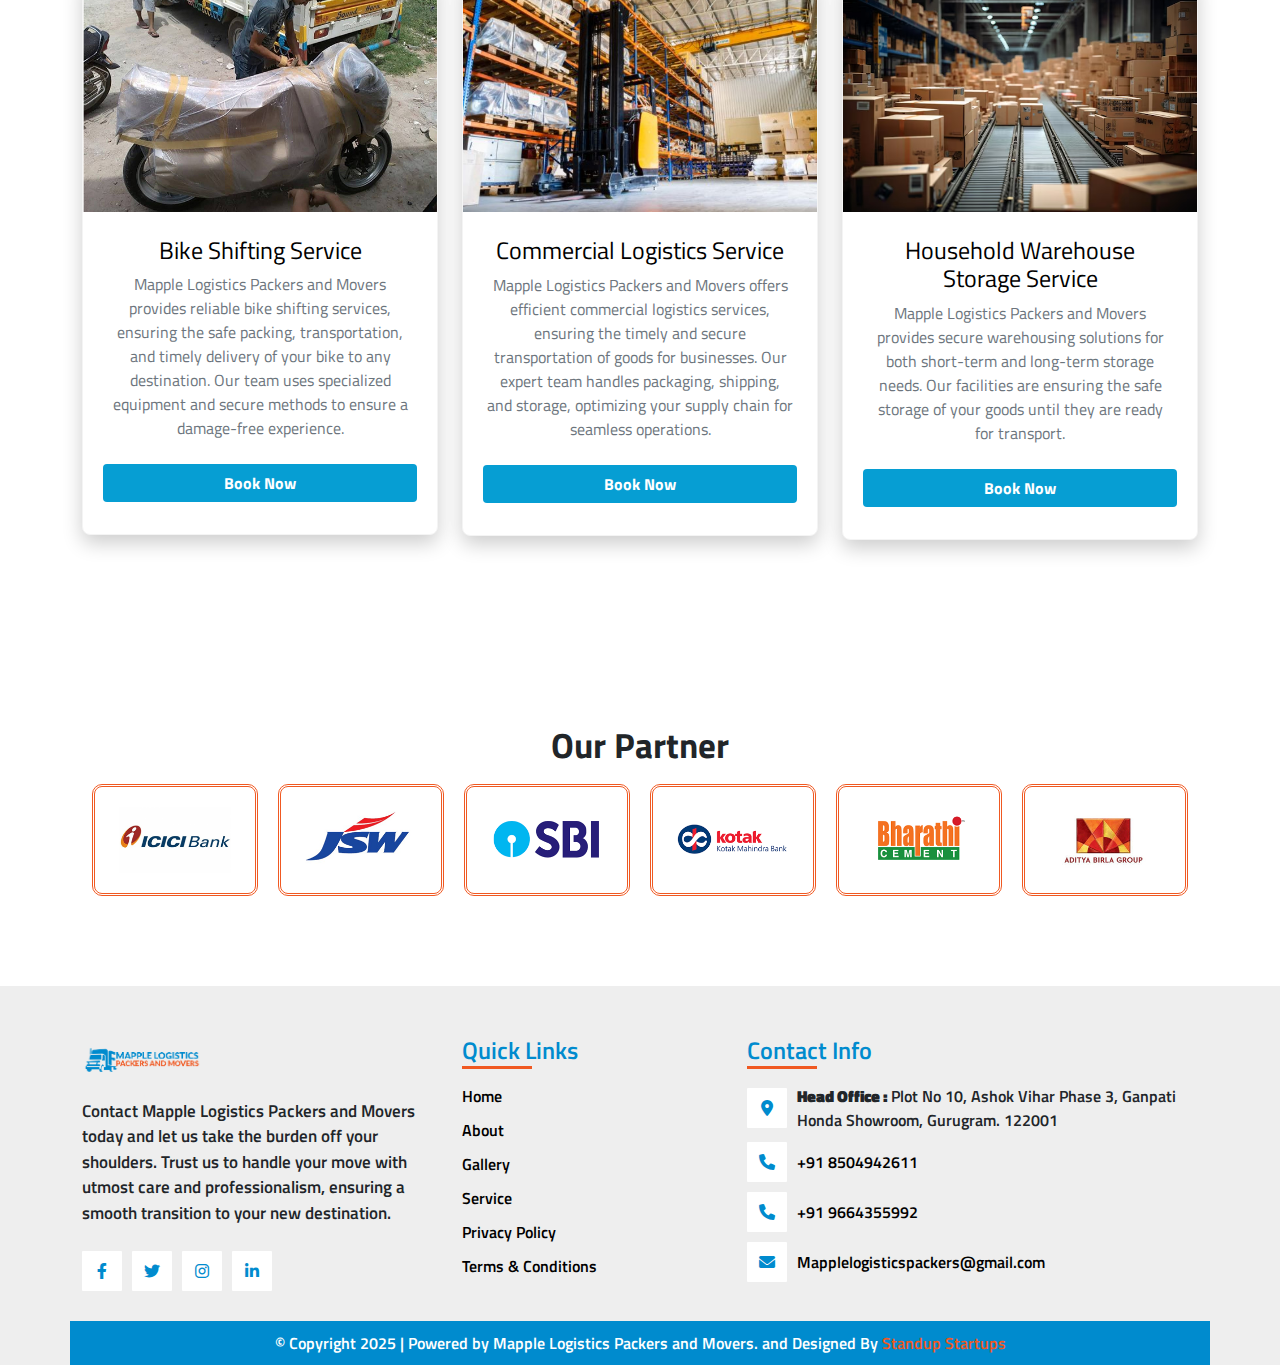
<file: service.html>
<!DOCTYPE html>
<html lang="en">
<head>
    <meta charset="UTF-8">
    <meta name="viewport" content="width=device-width, initial-scale=1.0">
    <link rel="stylesheet" href="assets/css/all.min.css">
    <link rel="stylesheet" href="assets/css/bootstrap.css">
    <link rel="stylesheet" href="assets/css/slick.css">
    <link rel="preconnect" href="https://fonts.googleapis.com">
    <link rel="preconnect" href="https://fonts.gstatic.com" crossorigin>
    <link href="https://fonts.googleapis.com/css2?family=Titillium+Web:wght@200;300;400;600;700;900&display=swap" rel="stylesheet">
    <link rel="stylesheet" href="assets/css/style.css">
    <title>Service || Mapple Logistics Packers and Movers </title>
</head>
<body>
     <!-- ===header-section-start=== -->

     <header>
        <div class="menu">
            <div class="container">
                <nav class="navbar navbar-expand-lg navbar-light ">
                    <div class="container-fluid">
                        <a class="navbar-brand" href="index.html"><img src="assets/images/logo.png" alt=""></a>
                        <button class="navbar-toggler" type="button" data-bs-toggle="collapse"
                            data-bs-target="#navbarSupportedContent" aria-controls="navbarSupportedContent"
                            aria-expanded="false" aria-label="Toggle navigation">
                            <span class="navbar-toggler-icon"></span>
                        </button>
                        <div class="collapse navbar-collapse  " id="navbarSupportedContent">
                            <ul class="navbar-nav me-auto mb-2 mb-lg-0">
                                <li class="nav-item">
                                    <a class="nav-link" aria-current="page" href="index.html">Home</a>
                                </li>
                                <li class="nav-item">
                                    <a class="nav-link" href="about.html">About</a>
                                </li>
                                <li class="nav-item">
                                    <a class="nav-link active" href="service.html"> Service</a>
                                </li>
                             
                                <li class="nav-item">
                                    <a class="nav-link" href="gallery.html"> Gallery</a>
                                </li>
                                <li class="nav-item">
                                    <a class="nav-link" href="contact.html">Contact</a>
                                </li>
                            </ul>
                            <div class="book">
                                <a href="tel:+91 9664355992"><i class="fa-solid fa-phone"></i>
                                    <div class="tell">
                                        <b>Customber Care : </b><br>
                                        <span>+91 9664355992</span>
                                    </div>
                                </a>
                            </div>
                        </div>
                    </div>
                </nav>
            </div>
        </div>
    </header>

    <!-- ===header-section-end=== -->

    <!-- ===Banner-Section-Start=== -->

    <section class="banner-section">
        <div class="container">
            <div class="row justify-content-center">
                <div class="col-lg-8">
                    <div class="banner-title">
                        <h2>Service</h2>
                        <ul>
                            <li><a href="index.html">Home</a></li>
                            <li><a href="#">||</a></li>
                            <li><a href="service.html">Service</a></li>
                        </ul>
                    </div>
                </div>
            </div>
        </div>
    </section>

    <!-- ===Banner-Section-End=== -->

         <!-- ===quote-section-start=== -->

         <section class="quote-section p-100">
            <div class="container">
                <div class="row">
                    <div class="col-lg-4 col-xl-3">
                        <div class="qs-item">
                        </div>
                    </div>
                    <div class="col-lg-8 col-xl-9">
                        <div class="form-box">
                            <h2>Get A Free Quote</h2>
                            <form action="send.php" method="post">
                                <div class="row">
                                    <div class="col-lg-4 col-md-6">
                                        <div class="f-group">
                                            <input type="text" placeholder="Enter Your Name" name="name">
                                        </div>
                                    </div>
                                    <div class="col-lg-4 col-md-6">
                                        <div class="f-group">
                                            <input type="number" placeholder="Enter Phone No." name="phone">
                                        </div>
                                    </div>
                                    <div class="col-lg-4 col-md-6">
                                        <div class="f-group">
                                            <input type="text" placeholder="Enter Your Email" name="email">
                                        </div>
                                    </div>
                                    <div class="col-lg-4 col-md-6">
                                        <div class="f-group">
                                            <input type="text" placeholder="Move From" name="movefrom">
                                        </div>
                                    </div>
                                    <div class="col-lg-4 col-md-6">
                                        <div class="f-group">
                                            <input type="text" placeholder="Move To" name="moveto">
                                        </div>
                                    </div>
                                    <div class="col-lg-4 col-md-6">
                                        <div class="f-group">
                                            <select name="service">
                                                <option value="Select Service">Select Service</option>
                                                <option value="Household Shifting">Household Shifting</option>
                                                <option value="Corporate Relocation">Corporate Relocation</option>
                                                <option value="Domestic Relocation">Domestic Relocation</option>
                                                <option value="Warehousing Service">Warehousing Service</option>
                                                <option value="Loading And Unloading ">Loading And Unloading </option>
                                                <option value="Vehicle Transportation">Vehicle Transportation</option>
                                            </select>
                                        </div>
                                    </div>
                                </div>
                                <div class="row align-items-center">
                                    <div class=" col-md-8">
                                        <div class="f-group">
                                            <textarea name="msg" cols="30" rows="1" placeholder="Write Message" name="message"></textarea>
                                        </div>
                                    </div>
                                    <div class="col-md-4">
                                        <div class="f-group" style="text-align: right;">
                                            <button class="sec-btn" type="submit" name="submit" ><span>Book Now</span></button>
                                        </div>
                                    </div>
                                </div>
                            </form>
                        </div>
                    </div>
                </div>
            </div>
        </section>
        
        <!-- ===quote-section-end=== -->

  <!-- ===Service-Section-Start=== -->

  <section class="service-section m-100">
    <div class="container">
        <div class="row justify-content-center">
            <div class="col-lg-8">
                <div class="ser-head">
                    <span class="under">Our Service</span>
                    <!-- <h2>Mapple Logistics Packers and Movers  Popular <br> Services</h2> -->
                </div>
            </div>
        </div>
        <div class="row text-center mt-4 ">
            <div class="col-lg-4 mb-4">
                <div class="ser_Card">
                    <div class="img-container">
                        <img src="assets/images/serv-5.jpg" width="100%" alt="">
                    </div>
                    <div class="p-4">
                        <h4 class="ser_Card-title">Household Shifting Service </h4>
                        <p class="text-muted">Mapple Logistics Packers and Movers  offers reliable household shifting
                            services, ensuring safe packing, transportation, and timely delivery of your belongings. Our
                            expert team guarantees a smooth, stress-free moving experience, tailored to your needs.</p>
                            <div class="row p-2">
                                <a class="Book-link btn" href="tel:+91 9664355992"
                                target="_blank">
                                <p class="p-0 m-0">Book Now</p>
                            </a>
                               </div>
                    </div>
                </div>

            </div>
            <div class="col-lg-4 mb-4">
                <div class="ser_Card">
                    <div class="img-container">
                        <img src="assets/images/ser-3.jpg" width="100%" alt="">
                    </div>
                    <div class="p-4">
                        <h4 class="ser_Card-title">Office Relocation Service</h4>
                        <p class="text-muted">

                            Mapple Logistics Packers and Movers  offers efficient office relocation services, ensuring the
                            safe and timely transfer of office equipment. Our expert team
                            handles packing, transportation, and setup, minimizing downtime and ensuring  to your new workspace.</p>
                            <div class="row p-2">
                                <a class="Book-link btn" href="tel:+91 9664355992"
                                target="_blank">
                                <p class="p-0 m-0">Book Now</p>
                            </a>
                               </div>
                    </div>
                </div>

            </div>
           
          
            <div class="col-lg-4 mb-4">
                <div class="ser_Card">
                    <div class="img-container">
                        <img src="assets/images/cartra.jpg" width="100%" alt="">
                    </div>
                    <div class="p-4">
                        <h4 class="ser_Card-title">Car transportation Services</h4>
                        <p class="text-muted">Mapple Logistics Packers and Movers  provides safe and reliable car
                            transportation services, ensuring your vehicle is securely packed and transported to any
                            destination. With professional handling, we guarantee timely and damage-free delivery.</p>
                            <div class="row p-2">
                                <a class="Book-link btn" href="tel:+91 9664355992"
                                target="_blank">
                                <p class="p-0 m-0">Book Now</p>
                            </a>
                               </div>
                    </div>
                </div>

            </div>
            <div class="col-lg-4 mb-4">
                <div class="ser_Card">
                    <div class="img-container">
                        <img src="assets/images/ser-1.jpg" width="100%" alt="">
                    </div>
                    <div class="p-4">
                        <h4 class="ser_Card-title">Bike Shifting Service </h4>
                        <p class="text-muted">
                            Mapple Logistics Packers and Movers  provides reliable bike shifting services, ensuring the safe
                            packing, transportation, and timely delivery of your bike to any destination. Our team uses
                            specialized equipment and secure methods to ensure a damage-free experience.
                        </p>
                        <div class="row p-2">
                            <a class="Book-link btn" href="tel:+91 9664355992"
                            target="_blank">
                            <p class="p-0 m-0">Book Now</p>
                        </a>
                           </div>
                    </div>
                </div>

            </div>
            <div class="col-lg-4 mb-4">
                <div class="ser_Card">
                    <div class="img-container">
                        <img src="assets/images/serv-7.jpg" width="100%" alt="">
                    </div>
                    <div class="p-4">
                        <h4 class="ser_Card-title">Commercial Logistics Service</h4>
                        <p class="text-muted">Mapple Logistics Packers and Movers  offers efficient commercial logistics
                            services, ensuring the timely and secure transportation of goods for businesses. Our expert
                            team handles packaging, shipping, and storage, optimizing your supply chain for seamless
                            operations.</p>
                            <div class="row p-2">
                                <a class="Book-link btn" href="tel:+91 9664355992"
                                target="_blank">
                                <p class="p-0 m-0">Book Now</p>
                            </a>
                               </div>
                    </div>
                </div>

            </div>
         
            <div class="col-lg-4 mb-4">
                <div class="ser_Card">
                    <div class="img-container">
                        <img src="assets/images/serv-4.avif" width="100%" alt="">
                    </div>
                    <div class="p-4">
                        <h4 class="ser_Card-title">Household Warehouse Storage Service</h4>
                        <p class="text-muted">
                            Mapple Logistics Packers and Movers  provides secure warehousing solutions for both short-term
                            and long-term storage needs. Our facilities are 
                            ensuring the safe storage of your goods until they are ready for transport.</p>
                       <div class="row p-2">
                        <a class="Book-link btn" href="tel:+91 9664355992"
                        target="_blank">
                        <p class="p-0 m-0">Book Now</p>
                    </a>
                       </div>

                    </div>
                </div>

            </div>
          
        </div>
    </div>
</section>

<!-- ===Service-Section-End=== -->
<div class="what">
    <a href=" https://wa.me/919664355992" target="_blank">
       <i class="fa-brands fa-whatsapp"></i>
    </a>
    <a href="tel:+91 9664355992" style="background-color:#ff6b3b;">
       <i class="fa-solid fa-phone"></i>
    </a>
   </div>
<!-- ===Brand-Section-Start=== -->

<section class="brand-section p-100">
    <div class="container">
        <h3>Our Partner</h3>
        <div class="brand-slider">
            <div class="brand-box">
                <img src="assets/images/clients1.gif" alt="">
            </div>
            <div class="brand-box">
                <img src="assets/images/clients4.gif" alt="">
            </div>
            <div class="brand-box">
                <img src="assets/images/clients6.gif" alt="">
              </div>
             <div class="brand-box">
                  <img src="assets/images/clients9.gif" alt="">
             </div>
            <div class="brand-box">
                <img src="assets/images/clients10.gif" alt="">
            </div>
            <div class="brand-box">
                <img src="assets/images/clients11.gif" alt="">
            </div>
            <div class="brand-box">
                <img src="assets/images/clients14.gif" alt="">
            </div>
            <div class="brand-box">
                <img src="assets/images/clients18.gif" alt="">
            </div>
        </div>
    </div>
  </section>
  
  <!-- ===Brand-Section-End=== -->

<!-- ===Footer-Section-Start=== -->
<footer class="footer-section">
    <div class="container">
        <div class="row">
            <div class="col-lg-4 col-md-7">
                <div class="f-box">
                    <div class="f-logo">
                        <img src="assets/images/logo.png" alt="">
                    </div>
                    <p>Contact Mapple Logistics Packers and Movers today and let us take the burden off your shoulders. Trust us to handle your move with utmost care and professionalism, ensuring a smooth transition to your new destination.
                    </p>
                    <ul class="social-link">
                        <li><a href="#"><i class="fa-brands fa-facebook-f"></i></a></li>
                        <li><a href="#"><i class="fa-brands fa-twitter"></i></a></li>
                        <li><a href="#"><i class="fa-brands fa-instagram"></i></a></li>
                        <li><a href="#"><i class="fa-brands fa-linkedin-in"></i></a></li>
                    </ul>
                </div>
            </div>
            <div class="col-lg-3 col-md-5">
                <div class="f-box">
                    <h4>Quick Links</h4>
                    <ul>
                        <li><a href="index.html"><span>Home</span></a></li>
                        <li><a href="about.html"><span>About</span></a></li>
                        <li><a href="gallery.html"><span>Gallery</span></a></li>
                        <li><a href="service.html"><span>Service</span></a></li>
                        <li><a href="pliocy.html"><span>Privacy Policy</span></a></li>
                        <li><a href="terms.html"><span>Terms & Conditions</span></a></li>
                    </ul>
                </div>
            </div>
            <div class="col-lg-5">
                <div class="f-box">
                    <h4>Contact Info</h4>
                    <ul>
                        <li><i class="fa-solid fa-location-dot"></i><span><b>Head Office : </b> Plot No 10, Ashok Vihar Phase 3, Ganpati Honda Showroom, Gurugram. 122001</span></li>
                        
                        <li><i class="fa-solid fa-phone"></i><a href="tel:+91  8504942611">+91  8504942611</a></li>
                        <li><i class="fa-solid fa-phone"></i><a href="tel:+91 9664355992">+91 9664355992</a></li>
                        <li><i class="fa-solid fa-envelope"></i><a
                                href="mailto: Mapplelogisticspackers@gmail.com"> Mapplelogisticspackers@gmail.com   </a>
                        </li>
                        
                    </ul>
                </div>
            </div>
            
        </div>
        <div class="row">
            <div class="copy-right">
                <p>© Copyright 2025 | Powered by Mapple Logistics Packers and Movers. and Designed By <a
                        href="https://standupstartups.com/">Standup Startups</a></p>
            </div>
        </div>
    </div>
</footer>

  <!-- ===Footer-Section-End=== -->
    
    <!-- ===Script-Section=== -->

    <script src="assets/js/jquery-3.6.0.js"></script>
    <script src="assets/js/bootstrap.js"></script>
    <script src="assets/js/slick.min.js"></script>
    <script src="assets/js/script.js"></script>

    <!-- ===Script-Section=== -->

</body>
</html>
</file>
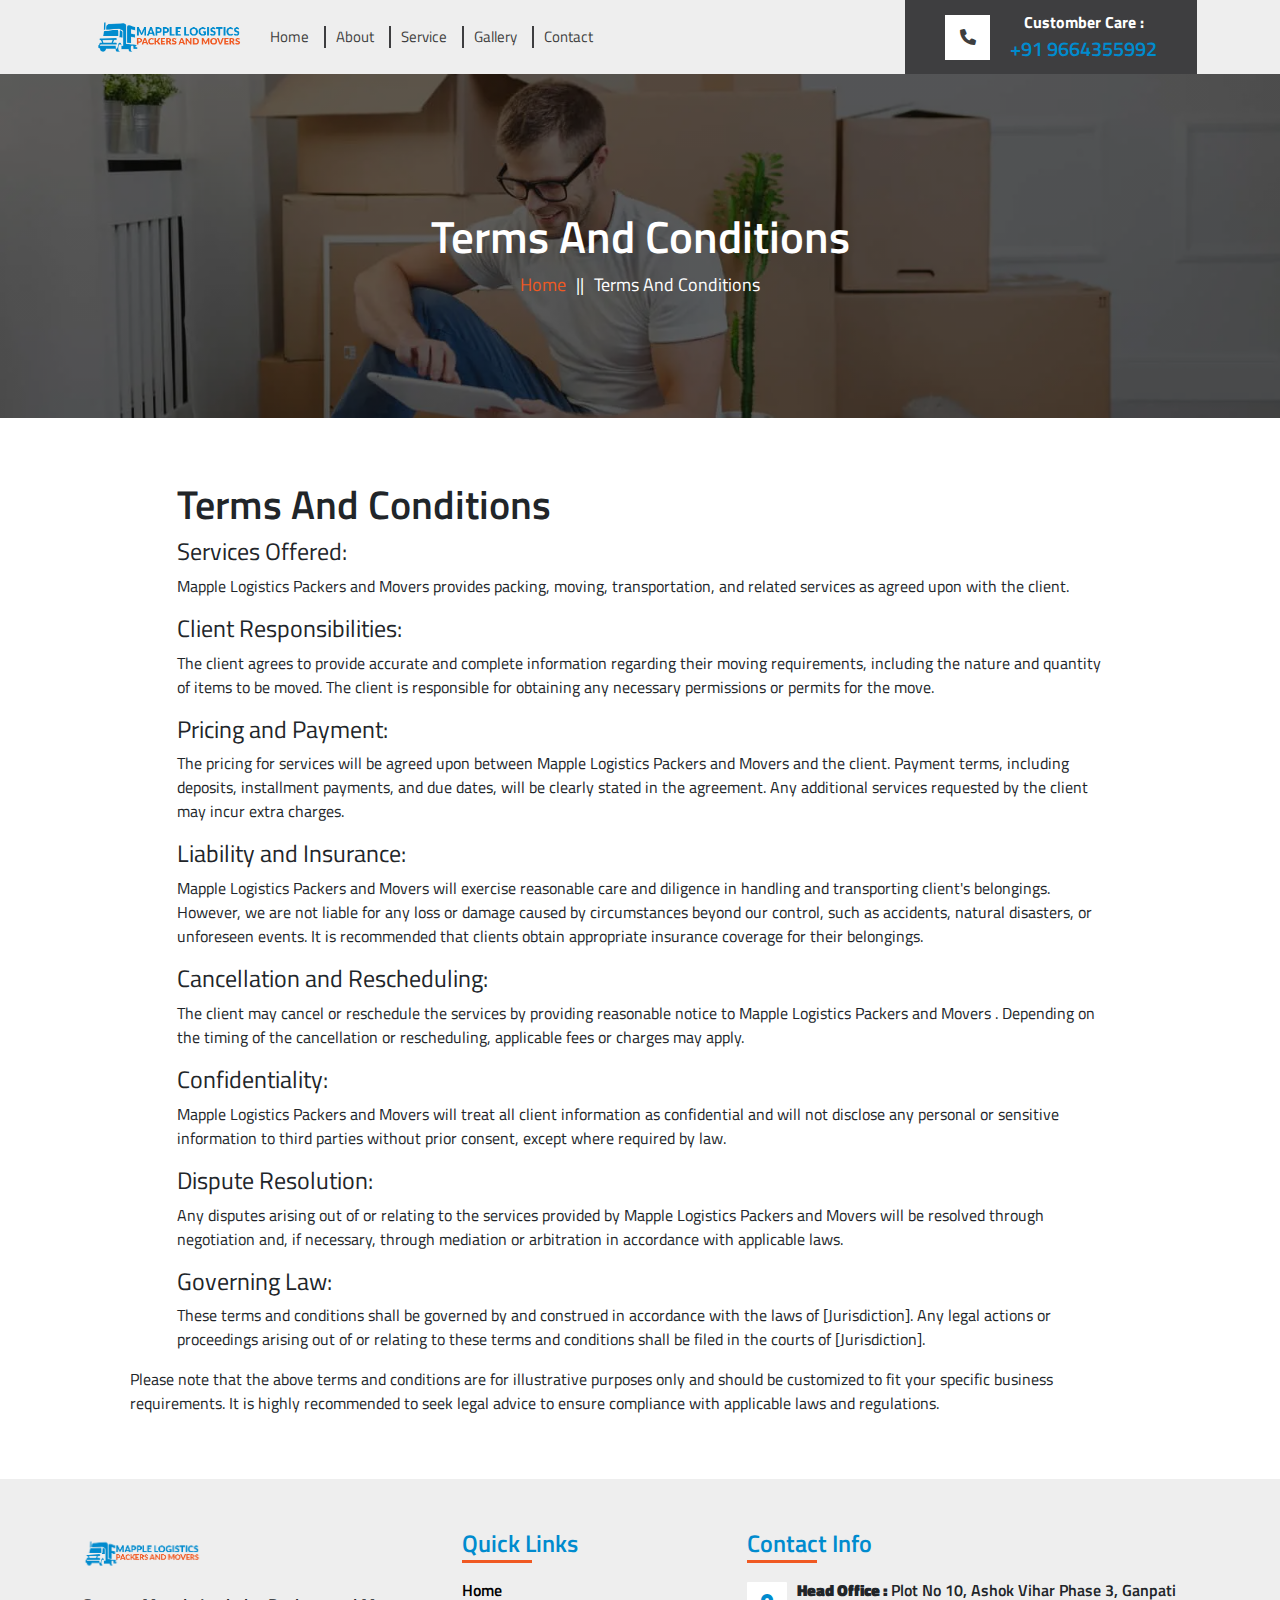
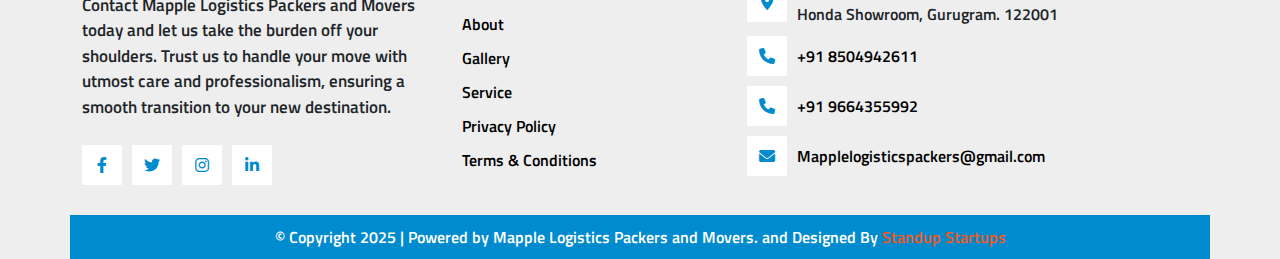
<file: terms.html>
<!DOCTYPE html>
<html lang="en">
<head>
    <meta charset="UTF-8">
    <meta name="viewport" content="width=device-width, initial-scale=1.0">
    <link rel="stylesheet" href="assets/css/all.min.css">
    <link rel="stylesheet" href="assets/css/bootstrap.css">
    <link rel="stylesheet" href="assets/css/slick.css">
    <link rel="preconnect" href="https://fonts.googleapis.com">
    <link rel="preconnect" href="https://fonts.gstatic.com" crossorigin>
    <link href="https://fonts.googleapis.com/css2?family=Titillium+Web:wght@200;300;400;600;700;900&display=swap" rel="stylesheet">
    <link rel="stylesheet" href="assets/css/style.css">
    <title>About || Mapple Logistics Packers and Movers </title>
</head>
<body>
     <!-- ===header-section-start=== -->

     <header>
        <div class="menu">
            <div class="container">
                <nav class="navbar navbar-expand-lg navbar-light ">
                    <div class="container-fluid">
                        <a class="navbar-brand" href="index.html"><img src="assets/images/logo.png" alt=""></a>
                        <button class="navbar-toggler" type="button" data-bs-toggle="collapse"
                            data-bs-target="#navbarSupportedContent" aria-controls="navbarSupportedContent"
                            aria-expanded="false" aria-label="Toggle navigation">
                            <span class="navbar-toggler-icon"></span>
                        </button>
                        <div class="collapse navbar-collapse  " id="navbarSupportedContent">
                            <ul class="navbar-nav me-auto mb-2 mb-lg-0">
                                <li class="nav-item">
                                    <a class="nav-link" aria-current="page" href="index.html">Home</a>
                                </li>
                                <li class="nav-item">
                                    <a class="nav-link" href="about.html">About</a>
                                </li>
                                <li class="nav-item">
                                    <a class="nav-link" href="service.html"> Service</a>
                                </li>
                             
                                <li class="nav-item">
                                    <a class="nav-link" href="gallery.html"> Gallery</a>
                                </li>
                                <li class="nav-item">
                                    <a class="nav-link" href="contact.html">Contact</a>
                                </li>
                            </ul>
                            <div class="book">
                                <a href="tel:+91 9664355992"><i class="fa-solid fa-phone"></i>
                                    <div class="tell">
                                        <b>Customber Care : </b><br>
                                        <span>+91 9664355992</span>
                                    </div>
                                </a>
                            </div>
                        </div>
                    </div>
                </nav>
            </div>
        </div>
    </header>

    <!-- ===header-section-end=== -->

    <!-- ===banner-section-start=== -->

    <section class="banner-section">
        <div class="container">
            <div class="row justify-content-center">
                <div class="col-lg-6">
                    <div class="banner-title">
                        <h2>Terms And Conditions</h2>
                        <ul>
                            <li><a href="index.html" >Home</a></li>
                            <li><a href="#">||</a></li>
                            <li><a href="terms.html" >Terms And Conditions</a></li>
                        </ul>
                    </div>
                </div>
            </div>
        </div>
    </section>

    <!-- ====banner-section-end=== -->

    <!-- ===Terms-Section-Start=== -->

    <section class="terms-section py-lg-5 py-md-3">
        <div class="container">
            <div class="row justify-content-center">
                <div class="col-lg-10 ">
                    <div class="terms">
                        <h2>Terms and Conditions</h2>
                        <h4>Services Offered:</h4>
                        <p>Mapple Logistics Packers and Movers  provides packing, moving, transportation, and related services as agreed upon with the client.</p>
                        <h4>Client Responsibilities:</h4>
                        <p>The client agrees to provide accurate and complete information regarding their moving requirements, including the nature and quantity of items to be moved. The client is responsible for obtaining any necessary permissions or permits for the move.</p>
                        <h4>Pricing and Payment:</h4>
                        <p>The pricing for services will be agreed upon between Mapple Logistics Packers and Movers  and the client. Payment terms, including deposits, installment payments, and due dates, will be clearly stated in the agreement. Any additional services requested by the client may incur extra charges.</p>
                        <h4>Liability and Insurance:</h4>
                        <p>Mapple Logistics Packers and Movers  will exercise reasonable care and diligence in handling and transporting client's belongings. However, we are not liable for any loss or damage caused by circumstances beyond our control, such as accidents, natural disasters, or unforeseen events. It is recommended that clients obtain appropriate insurance coverage for their belongings.</p>
                        <h4>Cancellation and Rescheduling:</h4>
                        <p>The client may cancel or reschedule the services by providing reasonable notice to Mapple Logistics Packers and Movers . Depending on the timing of the cancellation or rescheduling, applicable fees or charges may apply.</p>
                        <h4>Confidentiality:</h4>
                        <p>Mapple Logistics Packers and Movers  will treat all client information as confidential and will not disclose any personal or sensitive information to third parties without prior consent, except where required by law.</p>
                        <h4>Dispute Resolution:</h4>
                        <p>Any disputes arising out of or relating to the services provided by Mapple Logistics Packers and Movers  will be resolved through negotiation and, if necessary, through mediation or arbitration in accordance with applicable laws.</p>
                        <h4>Governing Law:</h4>
                        <p>These terms and conditions shall be governed by and construed in accordance with the laws of [Jurisdiction]. Any legal actions or proceedings arising out of or relating to these terms and conditions shall be filed in the courts of [Jurisdiction].</p>
                    </div>
                </div>
            </div>
            <div class="row justify-content-center">
                <div class="col-lg-11">
                    <p>Please note that the above terms and conditions are for illustrative purposes only and should be customized to fit your specific business requirements. It is highly recommended to seek legal advice to ensure compliance with applicable laws and regulations.</p>
                </div>
            </div>
        </div>
    </section>

    <!-- ===Terms-Section-Start=== -->

<!-- ===Footer-Section-Start=== -->

<footer class="footer-section">
    <div class="container">
        <div class="row">
            <div class="col-lg-4 col-md-7">
                <div class="f-box">
                    <div class="f-logo">
                        <img src="assets/images/logo.png" alt="">
                    </div>
                    <p>Contact Mapple Logistics Packers and Movers today and let us take the burden off your shoulders. Trust us to handle your move with utmost care and professionalism, ensuring a smooth transition to your new destination.
                    </p>
                    <ul class="social-link">
                        <li><a href="#"><i class="fa-brands fa-facebook-f"></i></a></li>
                        <li><a href="#"><i class="fa-brands fa-twitter"></i></a></li>
                        <li><a href="#"><i class="fa-brands fa-instagram"></i></a></li>
                        <li><a href="#"><i class="fa-brands fa-linkedin-in"></i></a></li>
                    </ul>
                </div>
            </div>
            <div class="col-lg-3 col-md-5">
                <div class="f-box">
                    <h4>Quick Links</h4>
                    <ul>
                        <li><a href="index.html"><span>Home</span></a></li>
                        <li><a href="about.html"><span>About</span></a></li>
                        <li><a href="gallery.html"><span>Gallery</span></a></li>
                        <li><a href="service.html"><span>Service</span></a></li>
                        <li><a href="pliocy.html"><span>Privacy Policy</span></a></li>
                        <li><a href="terms.html"><span>Terms & Conditions</span></a></li>
                    </ul>
                </div>
            </div>
            <div class="col-lg-5">
                <div class="f-box">
                    <h4>Contact Info</h4>
                    <ul>
                        <li><i class="fa-solid fa-location-dot"></i><span><b>Head Office : </b> Plot No 10, Ashok Vihar Phase 3, Ganpati Honda Showroom, Gurugram. 122001</span></li>
                        
                        <li><i class="fa-solid fa-phone"></i><a href="tel:+91  8504942611">+91  8504942611</a></li>
                        <li><i class="fa-solid fa-phone"></i><a href="tel:+91 9664355992">+91 9664355992</a></li>
                        <li><i class="fa-solid fa-envelope"></i><a
                                href="mailto: Mapplelogisticspackers@gmail.com"> Mapplelogisticspackers@gmail.com   </a>
                        </li>
                        
                    </ul>
                </div>
            </div>
            
        </div>
        <div class="row">
            <div class="copy-right">
                <p>© Copyright 2025 | Powered by Mapple Logistics Packers and Movers. and Designed By <a
                        href="https://standupstartups.com/">Standup Startups</a></p>
            </div>
        </div>
    </div>
</footer>

  <!-- ===Footer-Section-End=== -->
    
    <!-- ===Script-Section=== -->

    <script src="assets/js/jquery-3.6.0.js"></script>
    <script src="assets/js/bootstrap.js"></script>
    <script src="assets/js/slick.min.js"></script>
    <script src="assets/js/counter.js"></script>
    <script src="assets/js/script.js"></script>

    <!-- ===Script-Section=== -->

</body>
</html>
</file>
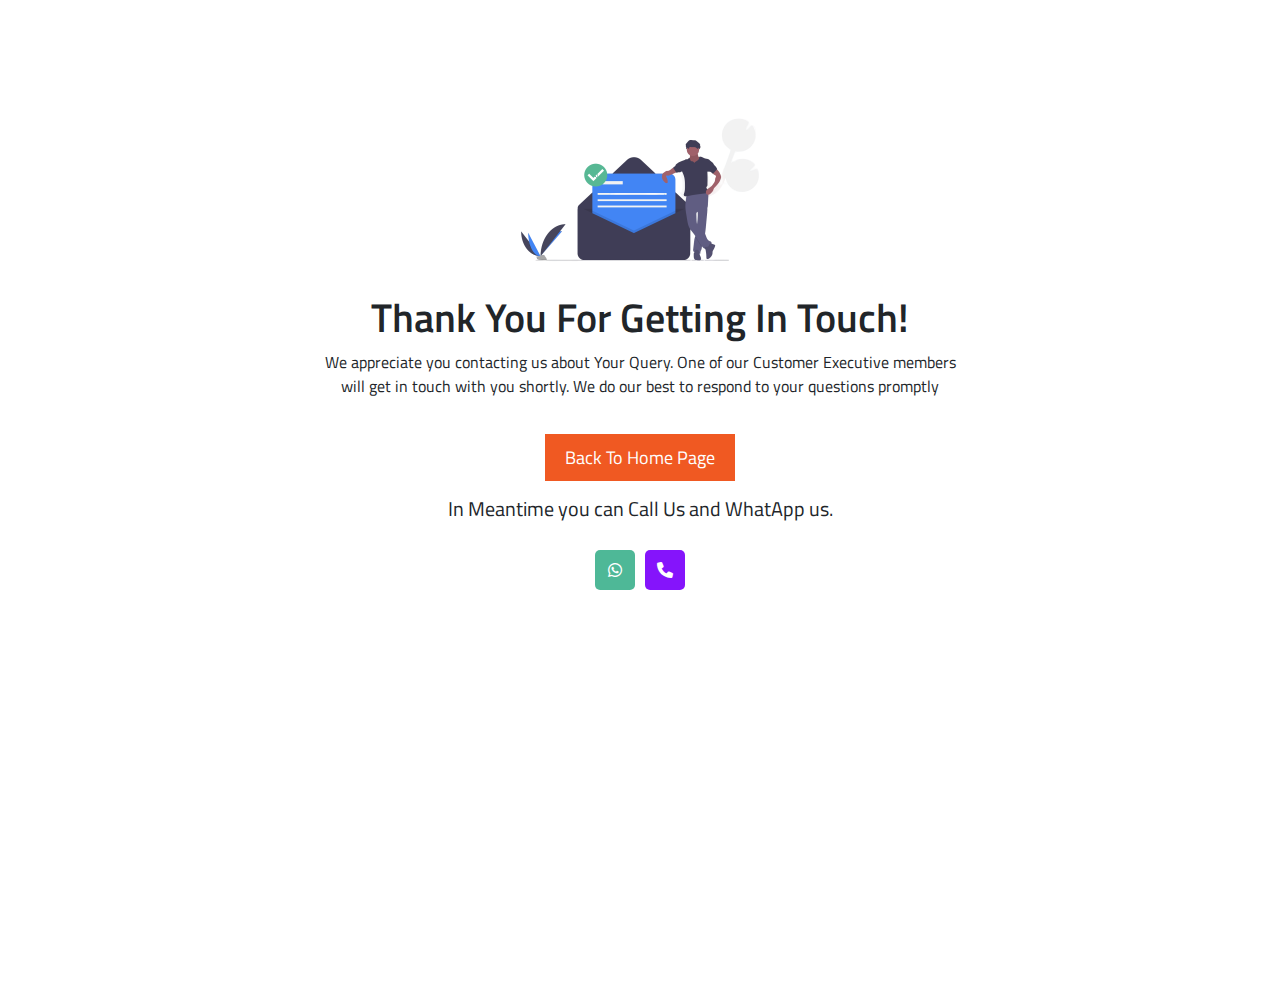
<file: thanks.html>
<!DOCTYPE html>
<html lang="en">
<head>
    <meta charset="UTF-8">
    <meta name="viewport" content="width=device-width, initial-scale=1.0">
    <link rel="stylesheet" href="assets/css/all.min.css">
    <link rel="stylesheet" href="assets/css/bootstrap.css">
    <link rel="stylesheet" href="assets/css/slick.css">
    <link rel="preconnect" href="https://fonts.googleapis.com">
    <link rel="preconnect" href="https://fonts.gstatic.com" crossorigin>
    <link href="https://fonts.googleapis.com/css2?family=Titillium+Web:wght@200;300;400;600;700;900&display=swap" rel="stylesheet">
    <link rel="stylesheet" href="assets/css/style.css">
    <title>Thank You || Mapple Logistics Packers and Movers </title>
</head>
<body>

<!--===Thank-Section-Start===-->

<section class="thank-section">
    <div class="container">
        <div class="row justify-content-center">
            <div class="col-lg-7 col-md-10">
                <div class="thank">
                    <div class="icon">
                        <img src="assets/images/thanks.png" alt="Thanks Image">
                    </div>
                    <h2>Thank you for getting in touch!</h2>
                    <p>We appreciate you contacting us about Your Query. One of our Customer Executive members will get in touch with you shortly. We do our best to respond to your questions promptly</p>
                    <a href="index.html" class="sec-btn"><span>Back To Home Page</span></a>
                    <h5 class="mt-3">In Meantime you can Call Us and WhatApp us.</h5>
                    <ul class="social justify-content-center mt-4">
                      <li><a href="https://api.whatsapp.com/send?text=Hello Mapple Logistics Packers and Movers &phone=919664355992" target="_blank" style="background-color:#4eb897"><i class="fa-brands fa-whatsapp"></i></a></li>
                      <li><a href="tel:+91 9664355992"><i class="fa-solid fa-phone"></i></a></li>
                  </ul>
                </div>
            </div>
        </div>
    </div>
</section>

<!---===Thank-Section-End===-->


</body>

</html>
</file>
<file: assets/css/style.css>
html,
body,
img,
fieldset,
abbr,
acronym {
  border: 0;
  max-width: 100%;
  width: auto;
}

body {
  padding: 0 !important;
  font-family: 'Titillium Web', sans-serif;
}

body a,
body button {
  color: #000;
  outline: none !important;
  text-decoration: none !important;
  transition: all ease 0.5s;
}

* {
  margin: 0;
  padding: 0;
}

.m-100 {
  margin-bottom: 80px;
}
.what {
  position: fixed;
  bottom: 30px;
  left: 20px;
  z-index: 999;
}
.what a {
  color: #fff;
  font-size: 30px;
  border-radius: 100%;
  height: 50px;
  width: 50px;
  margin-top: 10px;
  display: flex;
  align-items: center;
  justify-content: center;
  box-shadow: 0px 5px 10px 0px #00000052;
  background: #08e255;
}

.what a:last-child {
  font-size: 20px;
}
.under {
  background-color: #008bce;
  padding: 7px 20px;
  color: #fff;
  border-left: 8px solid #f05922;
  font-size: 18px;
  font-weight: 600;
  font-variant: small-caps;
}

.sec-btn {
  padding: 10px 20px;
  background-color: #008bce;
  color: #fff;
  display: inline-block;
  margin-top: 20px;
  transition: .5s;
  position: relative;
}

.sec-btn:hover {
  color: #fff;
}

.sec-btn::after {
  position: absolute;
  top: 0;
  transition: .5s;
  left: 0;
  transform: scale(1);
  height: 100%;
  width: 100%;
  background-color: #f05922;
  content: "";
}

.sec-btn:hover:after {
  transform: scale(1, 0);
}

.sec-btn span {
  position: relative;
  font-size: 18px;
  z-index: 4;
}
.p-100{
  padding: 80px 0px;
}
h1 {
  font-size: 45px;
  font-weight: 600;
  text-transform: capitalize;
}
h2 {
  font-size: 40px;
  font-weight: 600;
  margin-top: 15px;
  text-transform: capitalize;
}

/*---thank-Section-Start----*/


.thank{
    text-align:center;
    height: 100vh;
    width: 100%;
    margin-top:100px;
}
.thank ul{
    padding:0;
    list-style:none;
    display:flex;
    align-items:center;
}
.thank ul li a{
    height:40px;
    width:40px;
    background:#8514fb;
    color:#fff;
    display:flex;
    align-items:center;
    margin:5px;
    border-radius:5px;
    justify-content:center;
}
/*---thank-Section-end----*/

/* -----header-section-start----- */
header {
  background-color: #eee;
  z-index: 9999;
  position: sticky;
  top: -2px;
  left:0;
}

.menu {
  position: relative;
  overflow-x: clip;
}

.menu .dropdown:hover .dropdown-menu {
  display: block;
}

.menu .dropdown-menu {
  width: 250px;
}

.menu .navbar {
  padding-top: 0px;
  padding-bottom: 0 !important;
}

.menu .book {
  position: relative;
  z-index: 99;
  padding: 10px 40px;
  transition: .5s;
  margin-right: -11px;
  text-align: center;
  background-color: #3e3e40;
}

.menu .book:hover {
  background-color: #008BCE;
}

.menu .book a {
  display: flex;
  align-items: center;
  color: #fff;
}

.menu .book a i {
  height: 45px;
  width: 45px;
  background-color: #fff;
  color: #3e3e40;
  display: flex;
  align-items: center;
  justify-content: center;
}

.menu .book a .tell {
  margin-left: 20px;
}

.menu .book a span {
  color: #008BCE;
  font-size: 20px;
  font-weight: 600;
}

.menu .book:hover a span {
  color: #3e3e40;
}

.menu .navbar-light .navbar-nav .nav-link {
  color: #3e3e40;
  padding: 0 15px 0px 10px;
  font-weight: 500;
  font-size: 15px;
  border-right: 2px solid #3e3e40;
}

.menu .navbar-light .navbar-nav .nav-link:hover,
.menu .navbar-light .navbar-nav .nav-link.active {
  color: #008BCE;
}

.menu .navbar-light .navbar-nav .nav-item:last-child .nav-link {
  border: none;
}

.menu .sec-btn {
  margin-top: 15px;
}

.sticky {
  position: fixed;
  top: 0px;
  left: 0px;
  width: 100%;
}

.sticky .navbar {
  padding-top: 10px;
}

.sticky .navbar-brand img {
  display: block;
}

.menu .navbar-brand img {
  width: 150px;
}

/* -----header-section-end------- */


/* ---Hero-Section-Start--- */
.hero-section{
  position: relative;
}
.hero-section .hero-slide{
  padding: 150px 0px;
  background-image: linear-gradient(#0000008e,#0000008e),url(../images/slider-01.jpg);
  background-size: cover;
  background-position: center;
  color: #fff;
}
.hero-section .hero-slide2{
  background-image: linear-gradient(#0000008e,#0000008e),url(../images/slider-02.jpg) !important;
}
.hero-section .hero-slide h2{
  line-height: 60px;
  font-size: 54px;
  font-weight: 700;
}
.hero-slider .slick-prev,
.hero-slider .slick-next {
  display: block !important;
  position: absolute;
  bottom: 20px;
  right: 20px;
  z-index: 3334;
  height: 55px;
  width: 55px;
  background-color: #fff;
  color: #008bce;
  display: flex;
  align-items: center;
  justify-content: center;
  border: none;
  font-size: 0px;
  border-radius: 100%;
}

.hero-slider .slick-prev {
  right: 90px;
}

.hero-slider .slick-arrow::after {
  content: "\f100";
  font-size: 24px;
  color: #008bce;
  font-family: "FontAwesome";
}

.hero-slider .slick-next::after {
  content: "\f101";
}

.hero-section .form-box{
  position: absolute;
  top: 140px;
  right: 100px;
  width: 37%;
  z-index: 999;
  padding:35px 20px;
  background-color: #008bce;
  box-shadow: 0px 10px 20px 0px #0089ce2b;
}
.hero-section .form-box h2{
margin: 0;
font-size: 35px;
color: #fff;
line-height: 40px;
}
.form-box .f-group input,.form-box .f-group select,.form-box .f-group textarea{
width: 100%;
padding: 16px 20px;
border: none;
margin-top: 25px;
outline: none;
background-color: #fff;
}
.form-box .f-group input::placeholder,.form-box .f-group textarea::placeholder{
color: #000;
}

.form-box .f-group .sec-btn{
width: 100%;
margin-top: 18px;
padding: 14px 20px;
background-color: #f05922;
border: none;
}
/* ---Hero-Section-End--- */

/* ---------feature-section-start---------- */

.feature-section {
  position: relative;
  z-index: 9;
}

.fea-box {
  background-color: #fff;
  position: relative;
  padding: 30px 10px;
  box-shadow: 0px 10px 20px 0px rgba(0, 0, 0, 0.13);
  text-align: center;
  height: 100%;
}

.fea-box::after {
  position: absolute;
  top: 0;
  left: 0;
  width: 100%;
  height: 100%;
  background-color: #008bce;
  background-size: cover;
  content: '';
  z-index: 0;
  transform: scale(0, 1);
  transition: .4s;
  background-position: center;
}

.fea-box:hover::after {
  transform: scale(1);
}
.fea-box h4{
  margin-top: 16px;
}
.fea-box:hover h4,
.fea-box:hover p {
  color: #fff;
}

.fea-box .icon {
  position: relative;
  z-index: 6;
}

.fea-box .icon img {
  width: 60px;
}

.fea-box p {
  position: relative;
  z-index: 5;
  margin-bottom: 0;
}

.fea-box h4 {
  z-index: 6;
  position: relative;
  font-size: 22px;
  font-weight: 600;
}

.fea-item {
  position: absolute;
  bottom: 20px;
  z-index: 6;
  right: 20px;
}

.fea-item img {
  width: 50px;
  filter: brightness(.6);
}

/* ---------feature-section-end------------ */

/* ---about-section-start--- */

.about-section .as-img{
  position: relative;
  padding: 40px;
}
.about-section .as-img::after{
  height: 70%;
  width: 70%;
  content: "";
  position: absolute;
  top: 0;
  border-top: 15px solid #008bce;
  border-left: 15px solid #008bce;
  left: 0;
}
.about-section .as-img::before{
  height: 70%;
  width: 70%;
  content: "";
  position: absolute;
  bottom: 0;
  border-right: 15px solid #f05922;
  border-bottom: 15px solid #f05922;
  right: 0;
}
/* ---about-section-end--- */


/* -----------counter-section-start--------- */

.counter-section{
  position: relative;
  padding: 60px 0px;
  background-image: linear-gradient(#000000b3,#000000b3),url(../images/counter.jpg);
  margin: 80px 0px;
}

.cont-box{
  text-align: center;
  margin-top: 20px;
  color: #fff;
  border-radius: 10px;
}
.cont-box p{
  font-size: 20px;
  margin-bottom: 0px;
}
.cont-box h2{
  font-size: 35px;
  font-weight: 700;
  margin-top: 10px;
  color: #f05922;
  position: relative;
  line-height: 30px;
}
.cont-box h2::after{
  content: "+";
  font-size: 45px;
}
.count-box2 h2::after{
  content: "Y";
  font-size: 30px;
  padding-left: 5px;
}
/* -----------counter-section-end----------- */

/* ----service-section-start--- */
.ser-head{
  text-align: center;
}
 .ser_Card{
    border: 1px solid #f4f4f4 ;
    background-color: #fff;
  }
  .ser_Card-title{
    color: black;
    transition: .5s;
  }
  .ser_Card:hover .ser_Card-title{
    color: #069ED3;
  }
  .Book-link{
    text-decoration: none;
    color: #fff;
    font-weight: 700;
    background-color: #069ED3;
   
  }
  .Book-link:hover{
    background-color: #069ED3 !important;
    color: white;
  }
  .ser_Card {
    position: relative;
    overflow: hidden;
    border-radius: 8px; /* Optional: for rounded corners */
    box-shadow: 0 8px 20px rgba(0, 0, 0, 0.2);
    transition: .5s;
}

.ser_Card:hover {
  transform: translateY(-10px);
}

.ser_Card img {
    position: relative;
    z-index: 1;
    width: 100%;
    transition: transform 0.3s ease;
}
.img-container{
  overflow: hidden;
}
.ser_Card:hover img {
    transform: scale(1.1); 
}

.ser_Card img::before {
    content: '';
    position: absolute;
    top: 0;
    left: 0;
    width: 100%;
    height: 100%;
    background: rgba(0, 0, 0, 0.4); /* Dark overlay */
    opacity: 0;
    transition: opacity 0.3s ease;
    z-index: 2;
}

.ser_Card:hover img::before {
    opacity: 1; /* Show the overlay on hover */
}

.ser_Card .p-4 {
    position: relative;
    z-index: 3; /* Ensure content stays above the overlay */
}
/* ----service-section-end--- */

/* -----Brand-Section-Start----- */

.brand-section {
  text-align: center;
}

.brand-section .brand-box {
  padding: 20px;
  border: 3px double #f05922;
  margin: 10px;
  display: flex;
  align-items: center;
  justify-content: center;
  border-radius: 10px;
}

.brand-section .brand-box img {
  margin: auto;
  width: 200px;
}

.brand-section h3 {
  font-size: 35px;
  font-weight: 700;
}

/* ---Brand-Section-End---- */

/* ----testimonial-section-start---- */
.testimonial-section{
  background-image:linear-gradient(to left, #f059228e,#000000a1),url(../images/banner-03.jpg);
  background-size: cover;
  background-attachment: fixed;
}
.testimonial-section .tes-head{
  text-align: center;
  color: #fff;
}
.testimonial-section .tes-head h2{
  margin-bottom: 0;
}
.tes-box{
  padding: 25px;
  border: 1px solid #e9edf3;
  position: relative;
  margin-top: 60px;
  margin-right: 50px;
  background-color: #fff;
}
.tes-box .tes-quote{
  position: absolute;
  top: -40px;
  right: 30px;
  height: 60px;
  border-radius: 40px 40px 0px 0px;
  font-weight: 400;
  transition: .5s;
  text-align: center;
  width: 80px;
  background-color: #fff;
  color: #e9edf3;
  font-size: 55px;
}
.tes-box:hover .tes-quote{
  color: #008bce;
}
.tes-box .tes-info{
  display: flex;
  align-items: center;
  padding: 10px 30px;
  position: relative;
  border-radius: 40px 0px 0px 40px;
  transition: .5s;
  box-shadow: 0px 10px 20px 0px #ffc40022;
  margin-right: -50px;
  background-color: #e9edf3;
}
.tes-box:hover .tes-info{
  background-color: #f05922;
  color: #fff;
}
.tes-box .tes-info::after {
  position: absolute;
  top: -24px;
  right: -2px;
  height: 25px;
  z-index: -1;
  transition: .5s;
  clip-path: polygon(0 0,4% 0,100% 107%,1% 100%);
  width: 28px;
  background-color: #e9edf3;
  content: "";
}
.tes-box:hover .tes-info::after{
  background-color: #f05922;
}
.tes-box h5{
  font-weight: 700;
  margin-top: 10px;
}
.tes-box p {
  font-size: 18px;
  line-height: 32px;
  margin: 30px 0px;
}
.tes-box .tes-info .text{
  margin-left: 20px;
}
.tes-box .tes-info .text h6{
  font-size: 18px;
  margin-bottom: 0;
  color: #008bce;
}
.tes-box .tes-info .tes-img img{
  width: 60px;
  height: 60px;
  object-fit: cover;
  border-radius: 100%;
}
.tes-box .ratting{
  color: #ffc400;
}
.ch-title, .ch-text {
  color: #fff;
}
/* ----testimonial-section-end--- */

/* ---Footer-Section-Start--- */

.footer-section{
  padding-top: 30px;
  font-weight: 600;
  background-color: #eee;
}
.f-box,.footer-section .map{
  margin-top: 20px;
}
.f-box h4{
  margin-bottom: 20px;
  color: #008bce;
  position: relative;
  font-weight: 600;
}
.f-box p{
  margin: 15px 0px;
  font-size: 17px;
}
.f-box h4::after{
  height: 3px;
  width: 70px;
  position: absolute;
  bottom: -5px;
  left: 0;
  background-color: #f05922;
  content: "";
}
.f-box ul{
  padding: 0;
  list-style: none;
  margin: 0;
}
.f-box ul li{
  display: flex;
  align-items: center;
  font-weight: 600;
  margin: 10px 0px;
}
.f-box ul li a span{
  font-weight: 600;
}
.f-box ul li a:hover{
  color: #008bce;
}
.f-box ul li span{
  flex: 1;
}
.f-box img{
  width: 120px;
}
.f-box .social-link{
  display: flex;
  align-items:center;
}
.f-box .social-link li a, .f-box ul li> i{
  display: flex;
  margin-right: 10px;
  align-items: center;
  transition: .5s;
  justify-content: center;
  height: 40px;
  width: 40px;
  background-color: #fff;
  color: #008bce;
  border-radius: 1px;
}
.f-box .social-link li a:hover, .f-box ul li> i:hover{
  background-color: #008bce;
  color: #fff;
  border-radius: 5px;
}
.footer-section .map{
  height: 100%;
  box-shadow: 0px 10px 20px 0px #1dbf7316;
}
.footer-section .map iframe{
  height: 100%;
  border-radius: 10px;
}
.footer-section .copy-right {
  text-align: center;
  padding: 10px;
  z-index: 7;
  color: #fff;
  background-color: #008bce;
  margin-top: 20px;
  position: relative;
}
.footer-section .copy-right p {
  margin-bottom: 0;
}
.footer-section .copy-right p a {
  color: #f05922;
  font-weight: 600;
}
/* ---Footer-Section-End--- */

/* ---Banner-Section-Start--- */

.banner-section{
  padding: 120px 0px;
  text-align: center;
  background-position: center;
  background-size: cover;
  color: #fff;
  background-image: linear-gradient(#000000a3,#000000a3),url(../images/banner.webp);
}
.banner-section .banner-title ul{
  display: flex;
  align-items: center;
  padding: 0;
  margin: 0;
  list-style: none;
  justify-content: center;
}
.banner-section .banner-title h2{
  font-size: 45px;
}
.banner-title ul li:first-child a{
  color: #f05922;
}
 .banner-title ul li a{
  color: #fff;
  font-weight: 500;
  font-size: 18px;
  padding: 5px;
 }
/* ---Banner-Section-End--- */

/* ----choose-section-start---- */

.choose-section .ch-box {
  background-color: #fff;
  padding: 30px;
  padding-top: 0;
  transition: .5s;
}
.ch-img{
  border-top: 2px solid #f05922;
  margin-top: 10px;
  padding-top: 20px;
}
.choose-section .ch-box:hover {
  background-color: #f05922;
  color: #fff;
}

.choose-section .ch-box p {
  margin-bottom: 0;
  font-size: 14px;
}

.choose-section .ch-box h4 {
  margin-top: 10px;
}
.choose-section .ch-box img{
  transition: .5s;
}
.choose-section .ch-box:hover img{
  filter: brightness(0);
}

/* ----choose-section-end---- */

/* ----cta-section-start---- */

.cta-section {
  padding-top: 180px;
  padding-bottom: 70px;
  margin-top: -120px;
  background-image: linear-gradient(#f059229c, #0089ce94), url(../images/counter.jpg);
  background-size: cover;
  text-align: center;
  background-position: center;
  color: #fff;
}

.cta-section .cta h2 {
  font-size: 50px;
  font-weight: 700;
}

/* ---Cta-Section-End---- */

/* -----Gallery-Page-start----- */

.gallery-section {
  overflow: hidden;
}

.gallery-section .gs-head h2 {
  margin: 0;
  text-align: center;
}

.gallery-section .gallery-box {
  position: relative;
  margin-top: 20px;
}

.gallery-box a {
  position: relative;
  border-radius: 10px;
}

.gallery-box a img {
  width: 100%;
  transition: .5s;
  height: 328px;
  object-fit: cover;
}

.gallery-box a:hover img {
  transform: scale(1.09);
}

/* ------gallery-Page-end------- */

/* ----Contact-Section-Start---- */

.contact-box{
  padding: 20px;
  text-align: center;
  box-shadow: 0px 10px 20px 0px rgba(0, 0, 0, 0.147);
  background-color: #f05922;
  height: 100%;
  position: relative;
}
.contact-box::after{
  width: 100%;
  background-color: #008bce;
  position: absolute;
  top: 0;
  left: 0;
  content: '';
  transform: scale(0,1);
  transition: .5s;
  height: 100%;
}
.cont-item{
  position: relative;
  z-index: 4;
}
.contact-box .cont-item,.contact-box .cont-item a{
  color: #fff;
}

.contact-box:hover::after{
  transform: scale(1);
}
.contact-box .icon{
  margin-bottom: 10px;
}
.contact-box img{
  width: 60px;
}
.contact-section .map{
  height: 100%;
}
/* ---Contact-Section-End---- */

/* ----Quote-Section-Start---- */

.quote-section {
  position: relative;
 }
 .qs-item{
  position: relative;
  height: 100%;
  padding:30px 20px;
  margin-right: -24px;
  background-image: linear-gradient(#0089ce66,#0089ce66),url(../images/quote.jpeg);
  background-position: center;
  background-size: cover;
  color: #fff;
 }
 .qs-item h4{
  font-size: 28px;
  margin-bottom: 0px;
 }

 .quote-section .form-box{
    padding:35px 20px;
    background-image: linear-gradient(#008bce,#008bce);
    box-shadow: 0px 10px 20px 0px #0089ce25;
  }
 .quote-section .form-box h2{
  color: #f05922;
  margin: 0;
  line-height: 40px;
 }
 
/* ----Quote-Section-End---- */

/* ----service-section-Start---- */

.service-two .ser-box .text {
  padding: 20px;
}
.service-two .ser-box h2{
  font-weight: 700;
  font-size: 35px;
}
.service-two .ser-box p{
  margin-bottom: 5px;
}
.ser-slider .ser-list {
  border-radius: 2px;
  margin: 10px;
  margin-bottom: 20px;
  text-align: center;
  padding: 20px;
  background-color: #eee;
  font-size: 18px;
  position: relative;
  font-weight: 500;
  text-transform: capitalize;
  transition: .5s;
  width: 180px;
  line-height: 24px;
  cursor: pointer;
}

.ser-slider .ser-list::after {
  position: absolute;
  top: 0;
  left: 0;
  width: 100%;
  height: 0;
  background-color: #008bce;
  transition: .4s;
  content: "";
}

.ser-slider .ser-list:hover::after {
  height: 100%;
}

.ser-slider .ser-list::before {
  position: absolute;
  bottom: -2px;
  left: 50%;
  width: 0;
  transform: translate(-50%, -50%);
  height: 3px;
  background-color: #f05922;
  z-index: 3;
  transition: .4s;
  content: "";
}

.ser-slider .ser-list:hover:before {
  width: 100%;
}

.ser-slider .ser-list.slick-current::before {
  width: 100%;
}

.ser-slider .ser-list img {
  display: block;
  margin: 10px auto;
  position: relative;
  z-index: 9;
  transition: .5s;
}

.ser-slider .slider-nav {
  display: flex;
  margin-bottom: 20px;
  align-items: center;
  justify-content: center;
}

.ser-slider .ser-list.slick-current {
  background-color: #008bce;
  color: #fff;
  cursor: auto;
}

.ser-slider .ser-list.slick-current img {
  filter: brightness(0);
}

.ser-slider .ser-list:hover img {
  filter: brightness(0);
}

.ser-slider .ser-list:hover span {
  color: #fff;
  position: relative;
  z-index: 4;
}

.service-two .ser-img img {
  width: 100%;
}

.service-two .ser-box .sec-btn {
  margin-top: 0;
}

/* ----service-Section-End---- */

/* -------branch-section-start------- */
.branches-section{
  padding: 80px 0px;
}
.branch-head {
  margin-bottom: 20px;
  text-align: center;
}

.branch-box {
  border: 4px double #008bce;
  border-radius: 5px;
  padding: 20px;
  height: 100%;
  transition: .5s;
  position: relative;
}


.branch-box h4 {
  font-size: 22px;
  font-weight:600;
}


.branch-box:hover {
  color: #fff;
}

.branch-box:hover a {
  color: #fff;
}

.branch-box b {
  color: #f05922;
}

.branch-box::after {
  position: absolute;
  bottom: 0;
  right: 0;
  background-color: #008bce;
  background-image: url(../images/footer.png);
  width: 100%;
  height: 0px;
  content: '';
  transition: .5s;
  z-index: -1;
}

.branch-box:hover::after {
  height: 100%;
}

.branch-box .icon {
  margin-bottom: 10px;
}

.branch-box .icon img {
  width: 50px;
}

.branch-box p {
  margin-bottom: 0;
}

.branch-box a:hover {
  color: #f05922;
}

.branch-box address {
  margin-bottom: 0;
}

/* -------branch-section-end--------- */

@media screen and (max-width:1024px) {
  .social {
    display: none;
}
.hero-section .hero-slide h2 {
  line-height: 40px;
  font-size: 34px;
}
.hero-section .hero-slide{
  padding: 100px 0px;
}
.banner-section{
  padding: 80px 0px;
}
.hero-section .form-box {
  top: 40px;
  right: 40px;
  width: 44%;
}
.form-box .f-group input, .form-box .f-group select, .form-box .f-group textarea {
  padding: 13px 20px;
  margin-top: 15px;
}
.form-box .f-group .sec-btn {
  margin-top: 10px;
  padding: 10px 20px;
}
.fea-box h4 {
  font-size: 18px;
}
h2 {
  font-size: 30px;
}
  .thank{
    margin-top:80px;
}
.as-content p{
  margin-bottom: 5px;
}
.service-section .ser-item {
  padding: 20px 8px;
}
.p-100{
  padding: 60px 0px;
}
.m-100{
  margin-bottom: 40px;
}
.cta-section .cta h2 {
  font-size: 35px;
}
}

@media screen and (max-width:992px) {
  header > .logo{
    display: none;
  }
  .menu .logo-img {
    display: block;
    width: 250px;
    margin-left: -50px;
    padding: 5px ;
    text-align: center;
    background-color: #fff;
  }
  .menu .navbar-light .navbar-nav .nav-link{
    border-right: none;
  }
  .menu .navbar-light .navbar-toggler{
    background-color: #fff;
  }
  .menu .logo-img img{
    width: 140px;
  }
  .navbar-toggler:focus {
    box-shadow: none;
}
  .menu .navbar{
    padding: 0;
  }
}

@media screen and (max-width:768px) {
  .hero-item, .hero-slider .slick-prev, .hero-slider .slick-next,.qs-item{
    display: none;
  }
  .hero-section .hero-slide{
    height: 500px;
  }
      .thank{
    margin:50px 0px;
    height:auto;
}
  .hero-section .form-box {
    top: 40px;
    right: 40px;
    width: 90%;
}
.p-100{
  padding: 50px 0px;
}
.contact-section .map {
  height: 300px;
  margin-top: 30px;
}
.tes-box p {
  font-size: 16px;
  margin: 15px 0px;
}
h2,.service-two .ser-box h2 {
  font-weight: 700;
  font-size: 35px;
  font-size: 28px;
}
.cta-section{
  margin-top: 40px;
  padding: 40px 0px;
}
.choose-section .ch-box {
  margin: 10px;
  box-shadow: 0px 10px 20px 0px #0089ce2e;
}
.ch-title, .ch-text {
  text-align: center;
}
.cta-section .cta h2 {
  font-size: 28px;
}
.service-section .ser-item {
  background-color: #0089ce73;
}
.banner-section .banner-title h2 {
  font-size: 35px;
}
.banner-section{
  padding: 50px 0px;
}
.top-box ul{
  flex-wrap: wrap;
}
.top-box ul li i{
  height: auto;
  width: auto;
  background-color: transparent;
  color: #fff;
}
.top-box {
  margin-left: 0px;
}
.menu .navbar-nav {
  margin-left: 2px;
}
.menu .nav-item {
  padding-left: 0px;
}
.counter-section{
  margin: 40px 0px;
}
.top-box ul li i::after{
  display: none;
}
}

@media screen and (max-width:580px) {
  .hero-section .form-box {
    right: 20px;
}
.hero-section .hero-slide{
  height: 750px;
}
.tes-box {
  margin-right: 10px;
}
h2,.service-two .ser-box h2 {
  font-size: 24px;
}
.m-100{
  margin-bottom: 30px;
}
.p-100{
  padding: 34px 0px;
}
.thank{
    margin:20px 0px;
}

}
</file>
